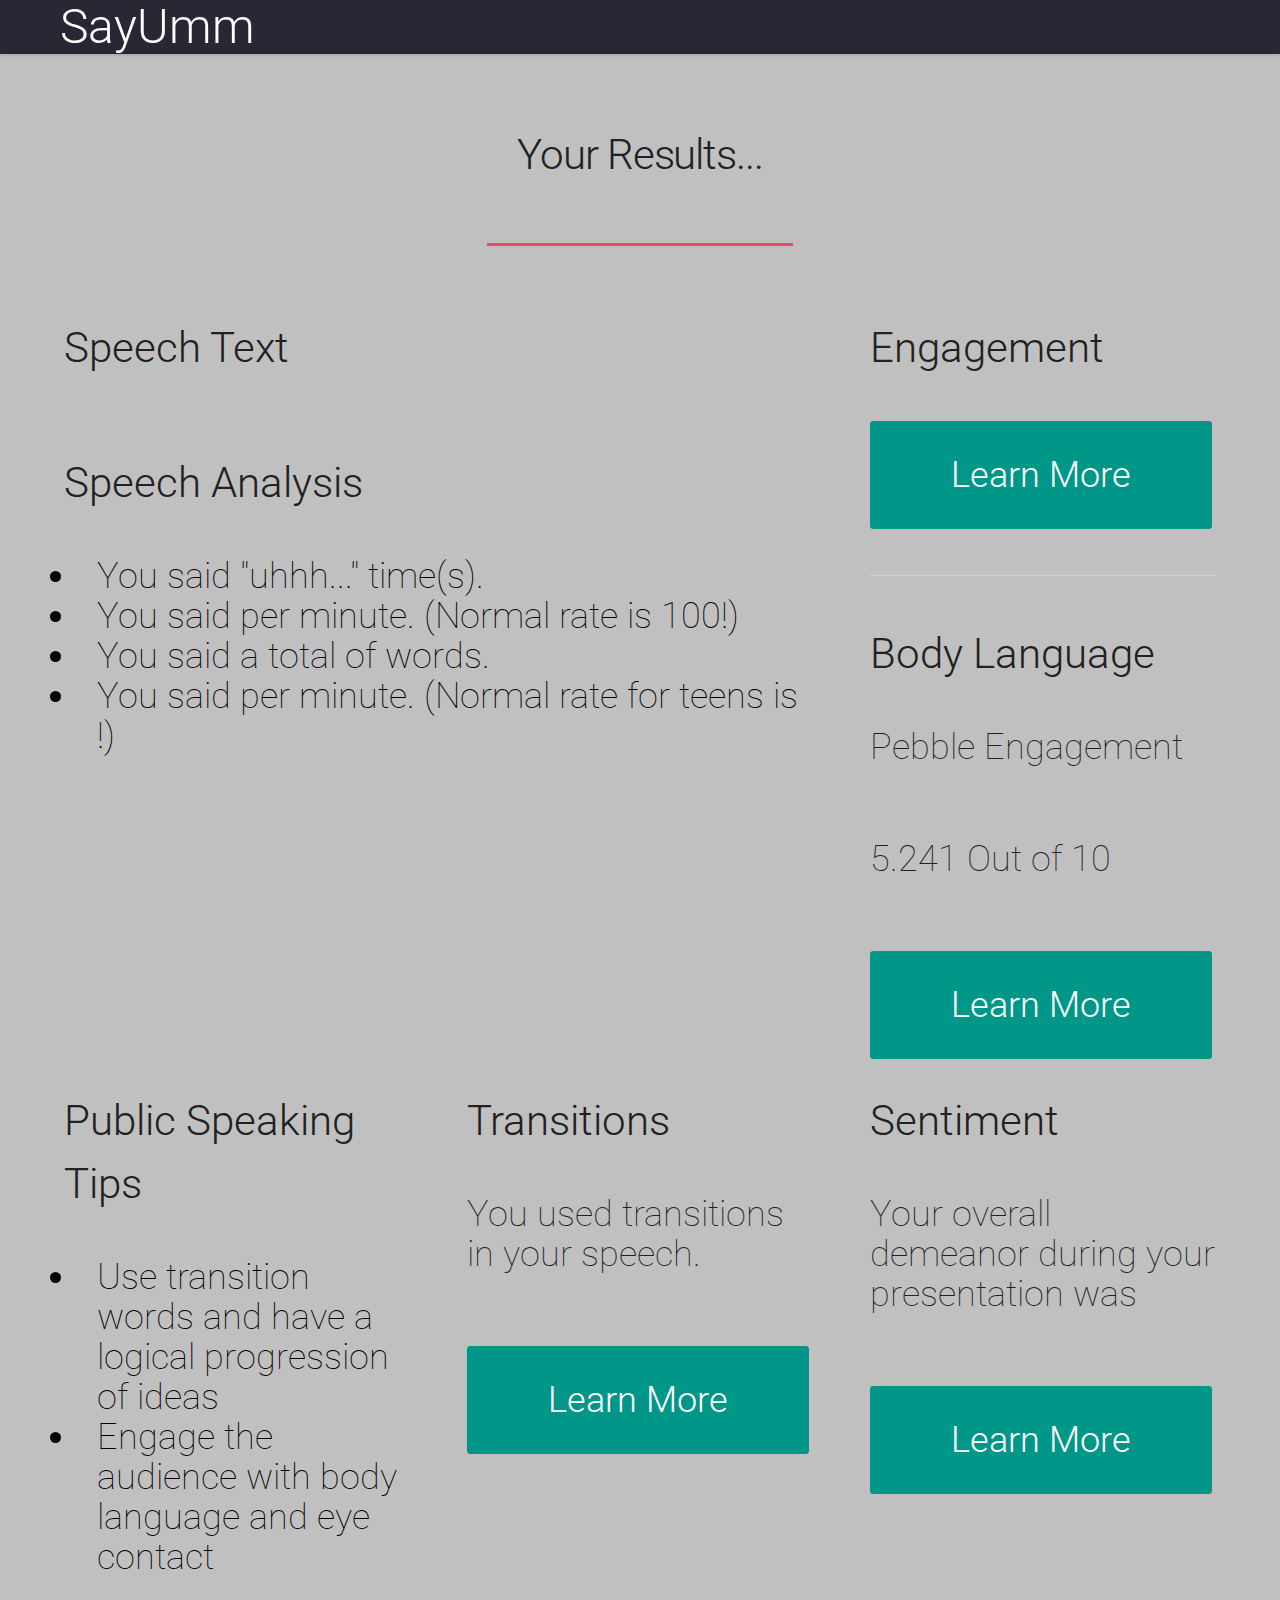
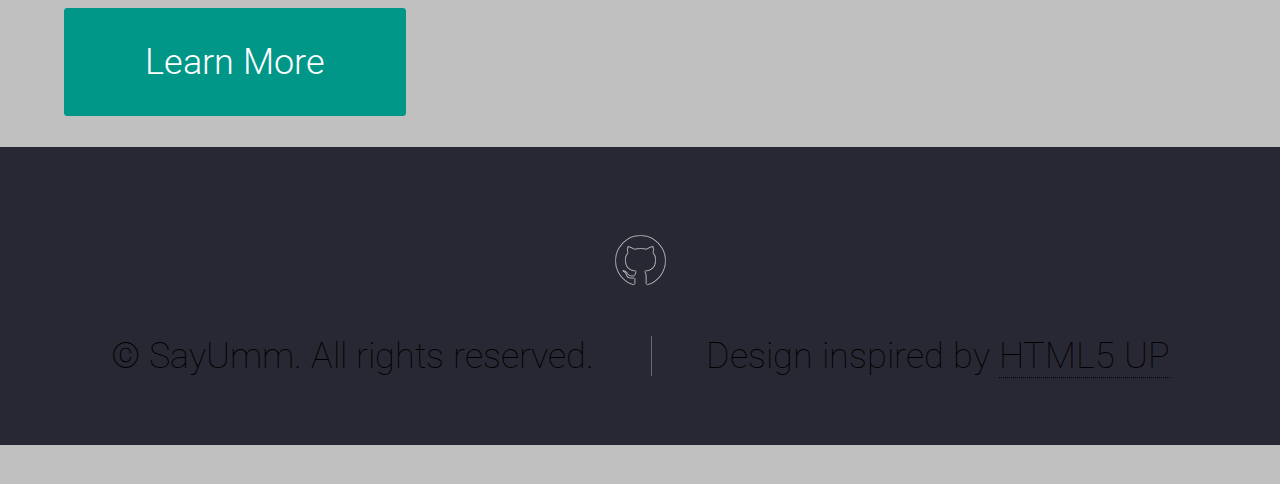
<file: index.html>
<!DOCTYPE HTML>
<!--
	Landed by HTML5 UP
	html5up.net | @n33co
	Free for personal and commercial use under the CCA 3.0 license (html5up.net/license)
-->
<html>

<head>
    <title>SayUmm</title>
    <meta charset="utf-8" />
    <meta name="viewport" content="width=device-width, initial-scale=1" />

    <!--[if lte IE 8]><script src="assets/js/ie/html5shiv.js"></script><![endif]-->
    <link rel="stylesheet" href="assets/css/main.css" />
    <link rel="stylesheet" href="assets/css/custom.css" />

    <link rel="icon" type="image/png" href="SayUmm.png" sizes="300x300">
 

    <!--[if lte IE 9]><link rel="stylesheet" href="assets/css/ie9.css" /><![endif]-->
    <!--[if lte IE 8]><link rel="stylesheet" href="assets/css/ie8.css" /><![endif]-->
</head>

<body>
    <div id="page-wrapper">

        <!-- Header -->
        <header id="header">
            <h1 id="logo"><a href="index.html">SayUmm</a></h1>
            <!--<nav id="nav">
						<!--<ul>
							<li><a href="index.html">Home</a></li>
							
							<li><a href="elements.html">Elements</a></li>
							
						</ul>
					</nav> -->
        </header>

        <!-- Main -->
        <div id="main" class="wrapper style1">
            <div class="container">
                <header class="major">
                    <h2>Your Results...</h2>

                </header>
                <div class="row 150%">
                    <div class="8u 12u$(medium)">

                        <!-- Content -->
                        <section id="speech">

                            <h3>Speech Text</h3>
                            <p><span id="speechtext"></span>
                            </p>

                        </section>
                        <section id="analysis">
                            <h3>Speech Analysis</h3>

                            <ul>
                                <li>You said "uhhh..." <span id="ums_total"></span> time(s).</li>
                                <li>You said <span id="wpm"></span> per minute. (Normal rate is 100!)</li>

                                <li>You said a total of <span id="words_total"></span> words.</li>
                                <li>You said <span id="upm"></span> per minute. (Normal rate for teens is !)</li>

                            </ul>
                        </section>

                    </div>
                    <div class="4u$ 12u$(medium)">

                        <!-- Sidebar -->
                        <section id="sidebar">
                            <section>

                                <h3>Engagement</h3>
                                <div id="heatmap">
                               
                                </div>


                                <footer>
                                    <ul class="actions">
                                        <li><a href="#" class="button">Learn More</a>
                                        </li>
                                    </ul>
                                </footer>
                            </section>
                            <hr />
                            <section>

                                <h3>Body Language</h3>
                                <p>Pebble Engagement</p>

                               <p><span id="random"></span> Out of 10</p>
                                <footer>
                                    <ul class="actions">
                                        <li><a href="#" class="button">Learn More</a>
                                        </li>
                                    </ul>
                                </footer>
                            </section>
                        </section>

                    </div>
                </div>
                <div class="row 150%">
                    <div class="4u 12u(mobile)">
                        <section class="pitch">

                            <h3><a href="#">Public Speaking Tips</a></h3>
                            <ul>
                            <li>Use transition words and have a logical progression of ideas</li>
                            <li>Engage the audience with body language and eye contact</li> </ul>
                            <ul class="actions">
                                <li><a href="#" class="button style1">Learn More</a>
                                </li>
                            </ul>
                        </section>
                    </div>
                    <div class="4u 12u(mobile)">
                        <section class="tendencies">

                            <h3><a href="#">Transitions</a></h3>
                            <p>You used <span id="trans_total"></span> transitions in your speech.</p>
                            <ul class="actions">
                                <li><a href="#" class="button style1">Learn More</a>
                                </li>
                            </ul>
                        </section>
                    </div>
                    <div class="4u 12u(mobile)">
                        <section class="sentiment">

                            <h3><a href="#">Sentiment</a></h3>
                            <p>Your overall demeanor during your presentation was <span id="sentiment"></span>
                            </p>
                            <ul class="actions">
                                <li><a href="#" class="button style1">Learn More</a>
                                </li>
                            </ul>
                        </section>
                    </div>
                </div>
            </div>


            <!-- Footer -->
            <footer id="footer">
                <ul class="icons">

                    <li><a href="#" class="icon alt fa-github"><span class="label">GitHub</span></a>
                    </li>

                </ul>
                <ul class="copyright">
                    <li>&copy; SayUmm. All rights reserved.</li>
                    <li>Design inspired by <a href="http://html5up.net">HTML5 UP</a>
                    </li>
                </ul>
            </footer>

        </div>

        <!-- Scripts -->
        <script src="assets/js/jquery.min.js"></script>

        <script src="assets/js/main.js"></script>


</body>

</html>
</file>
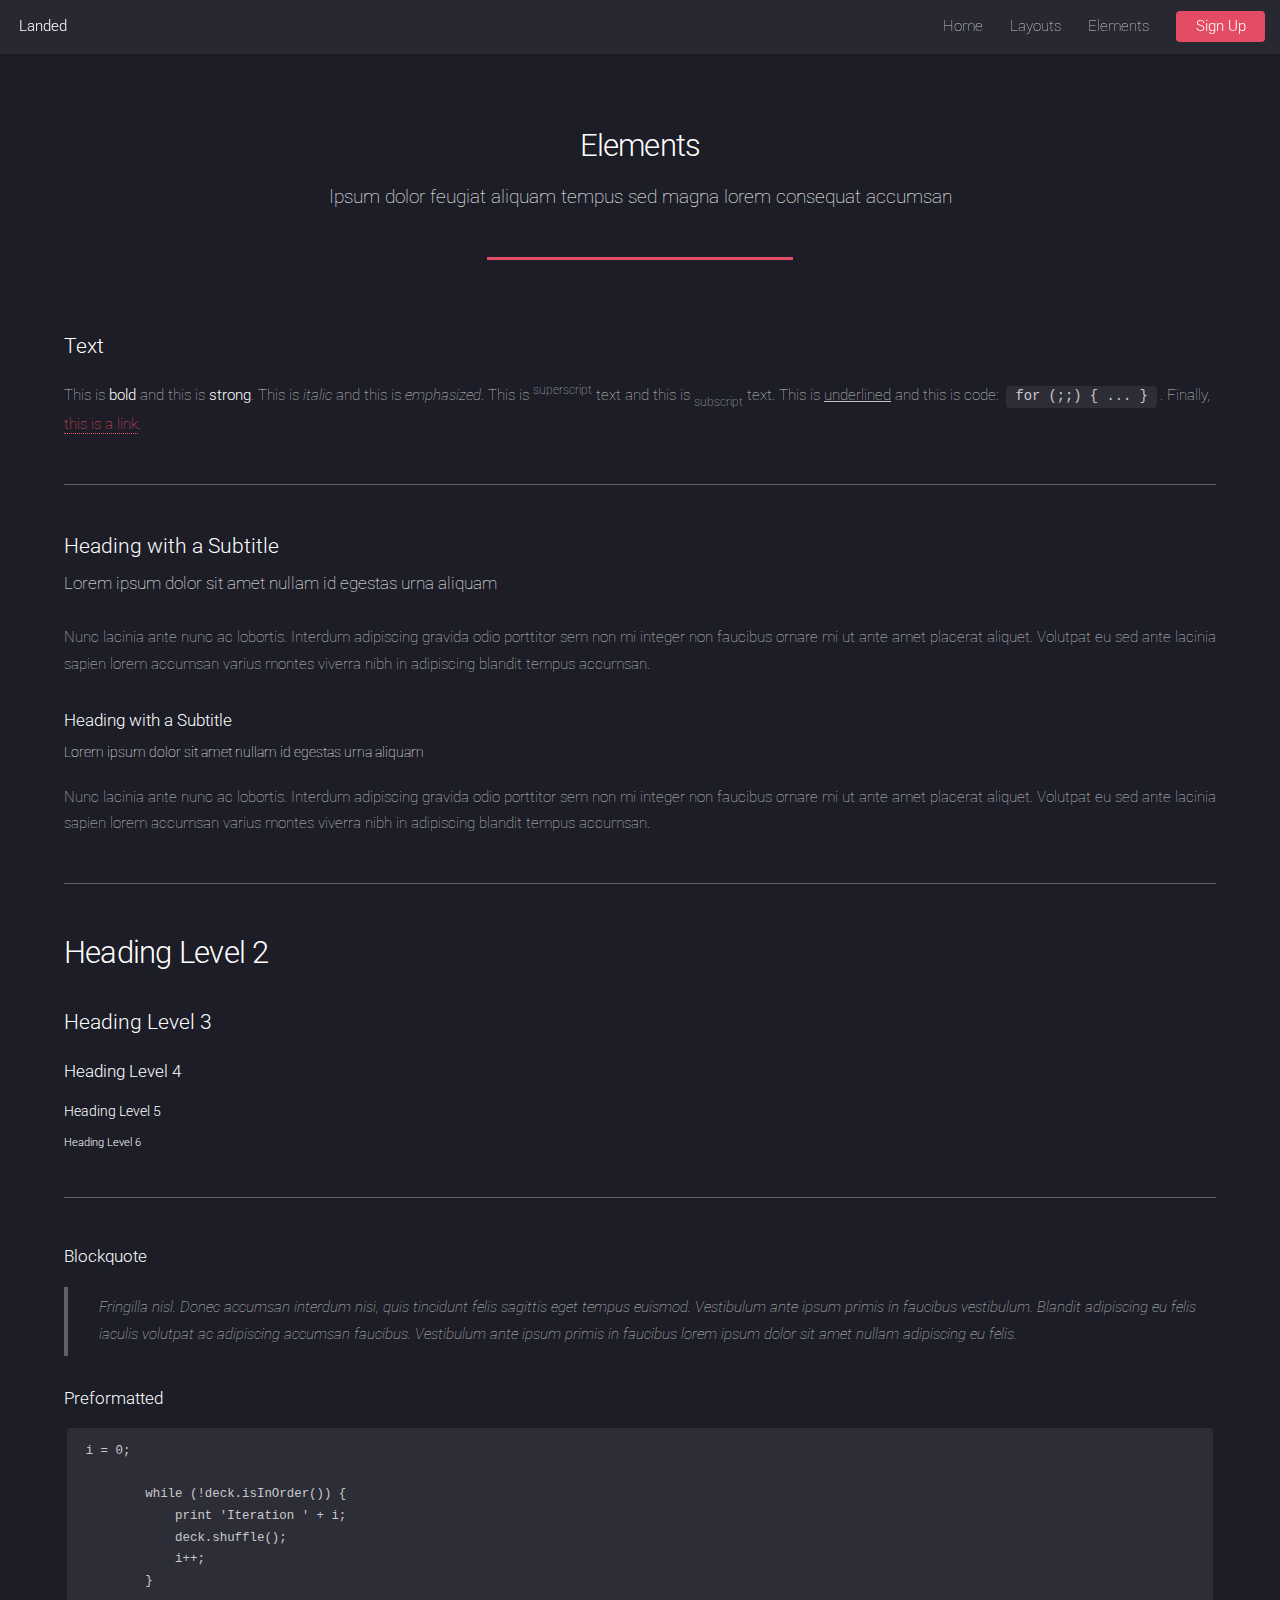
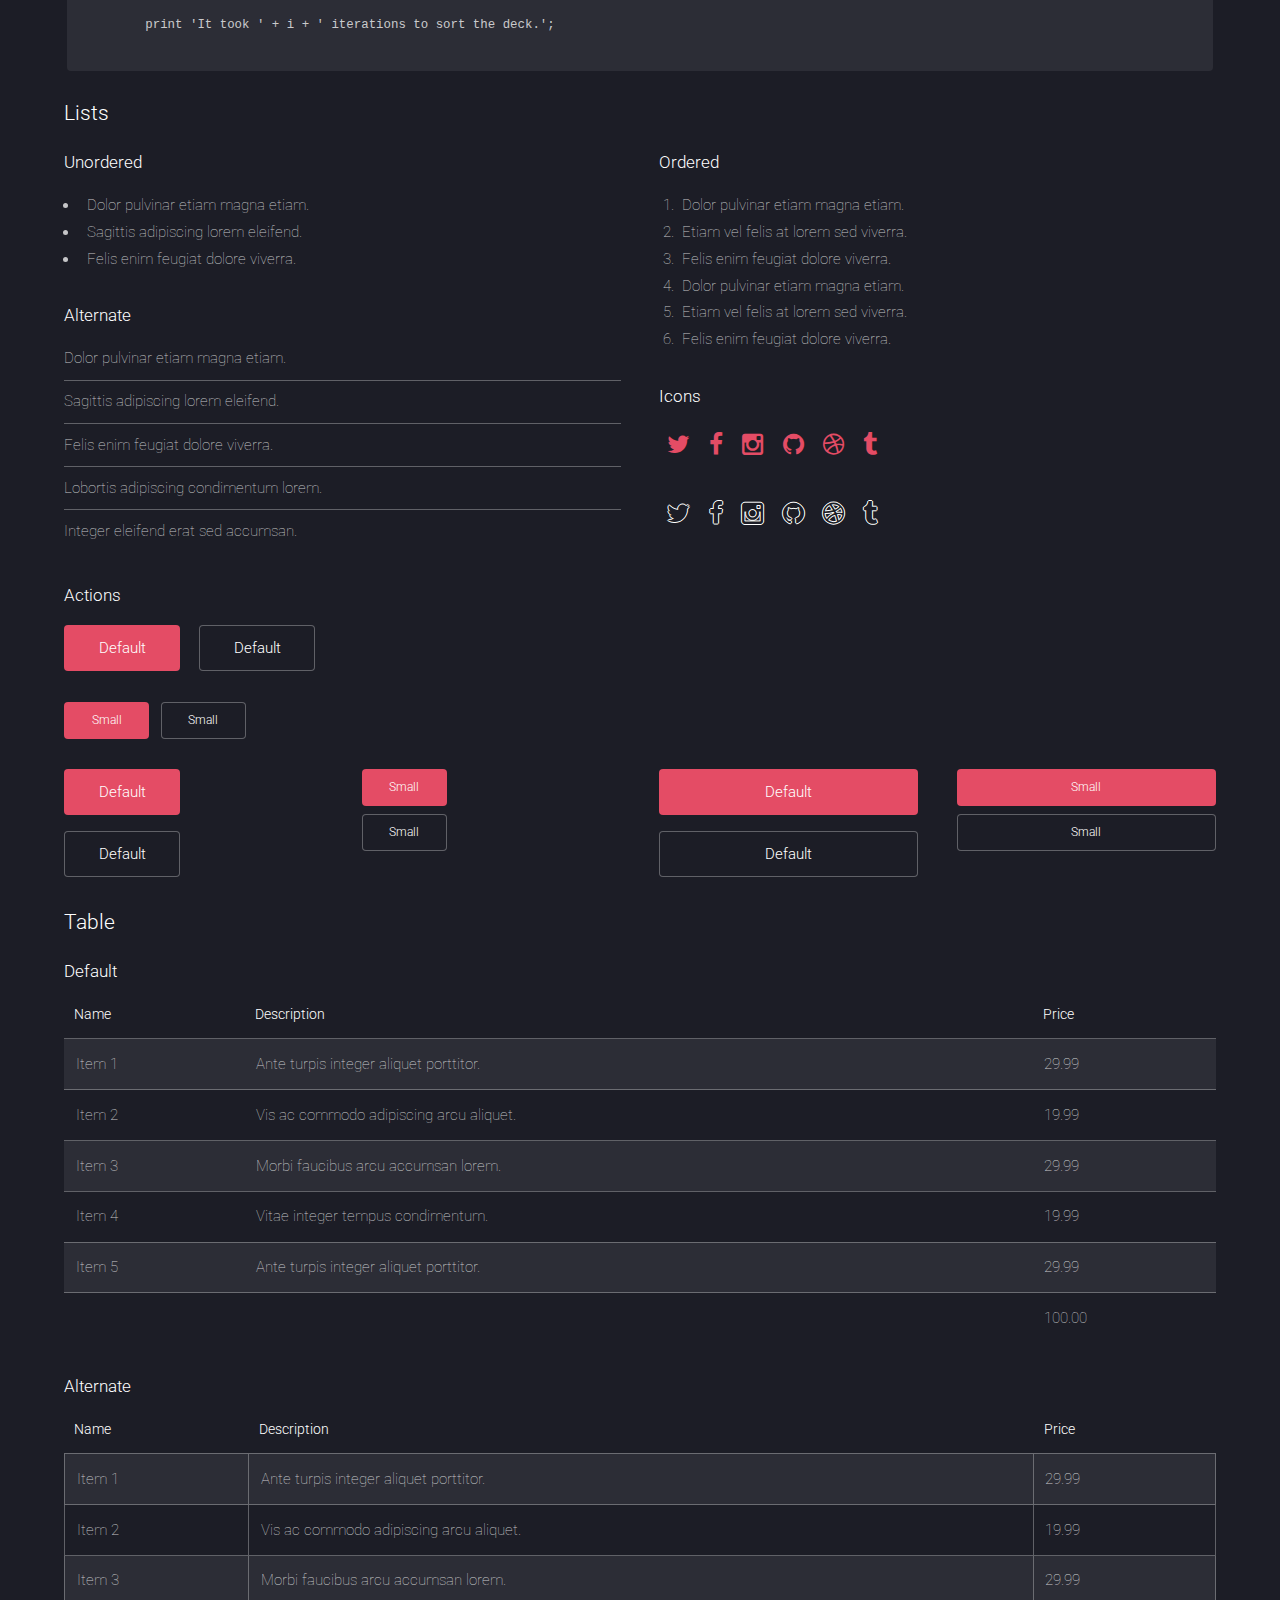
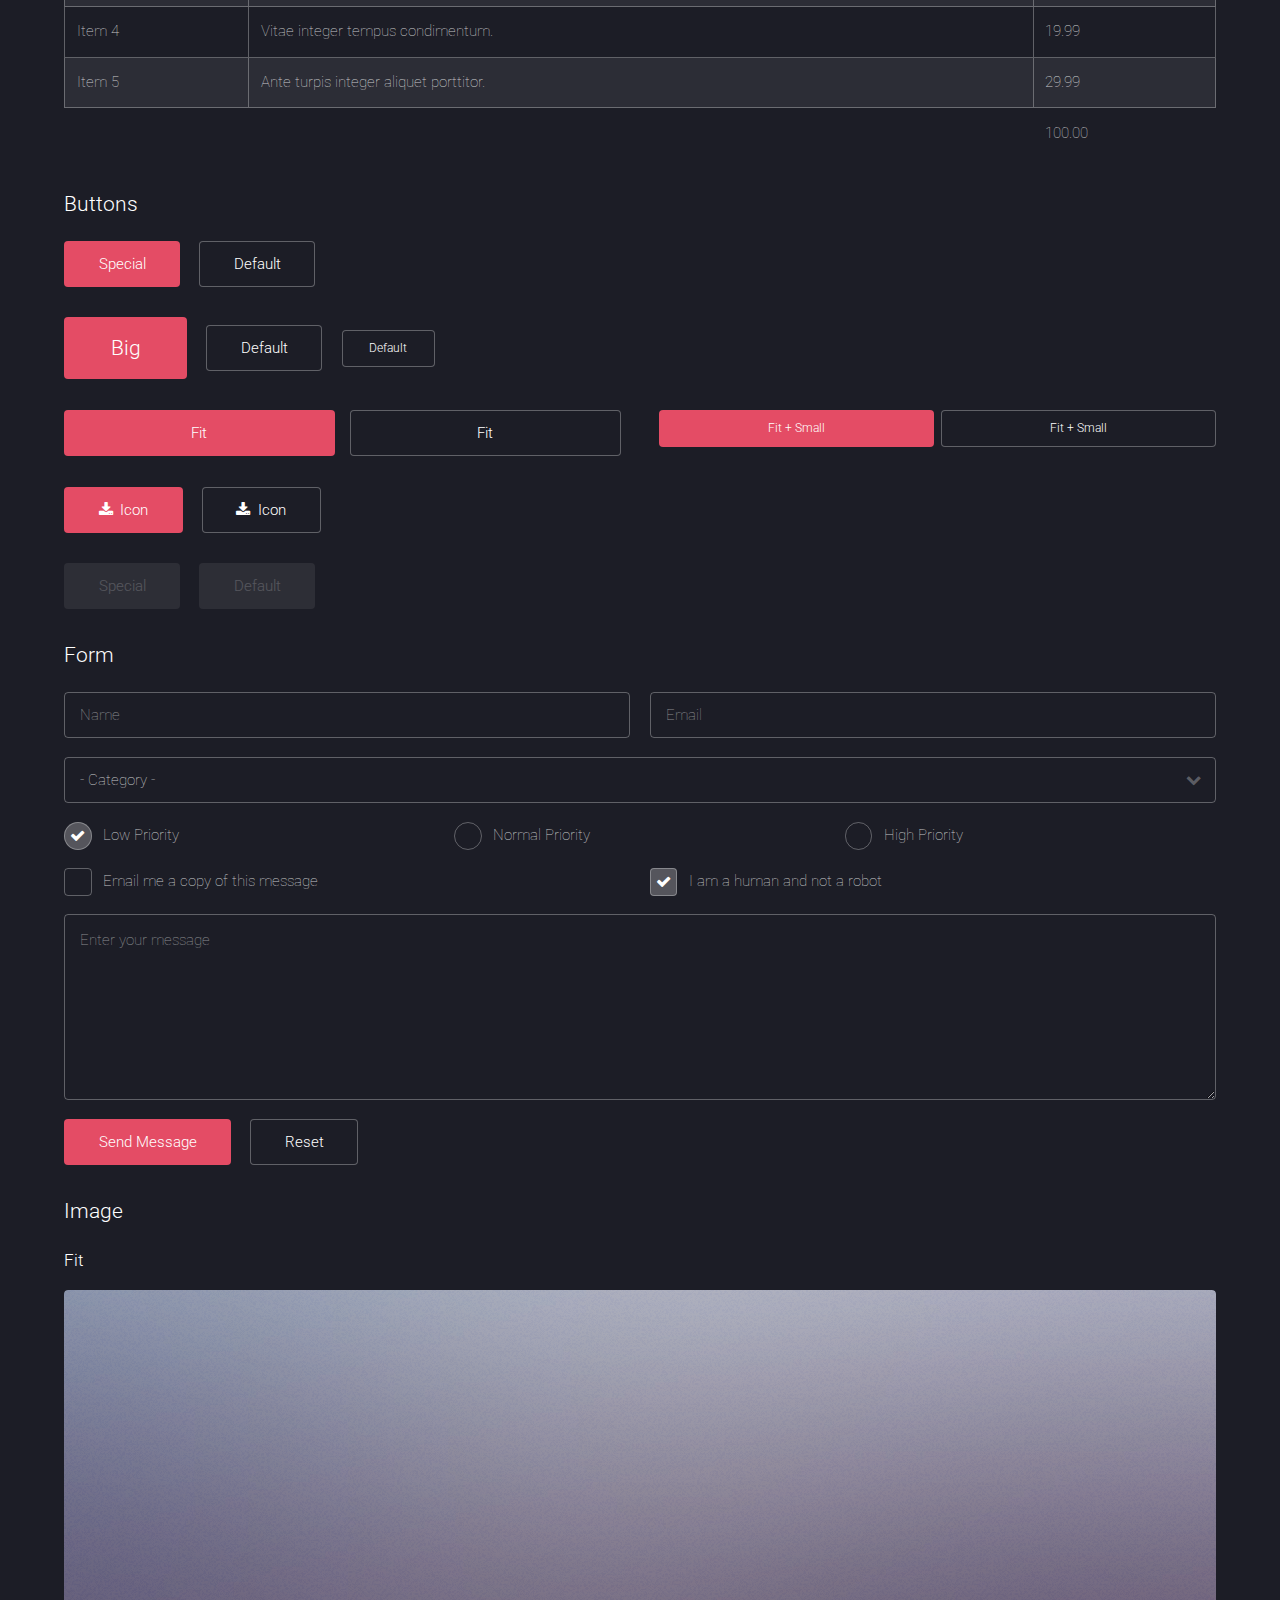
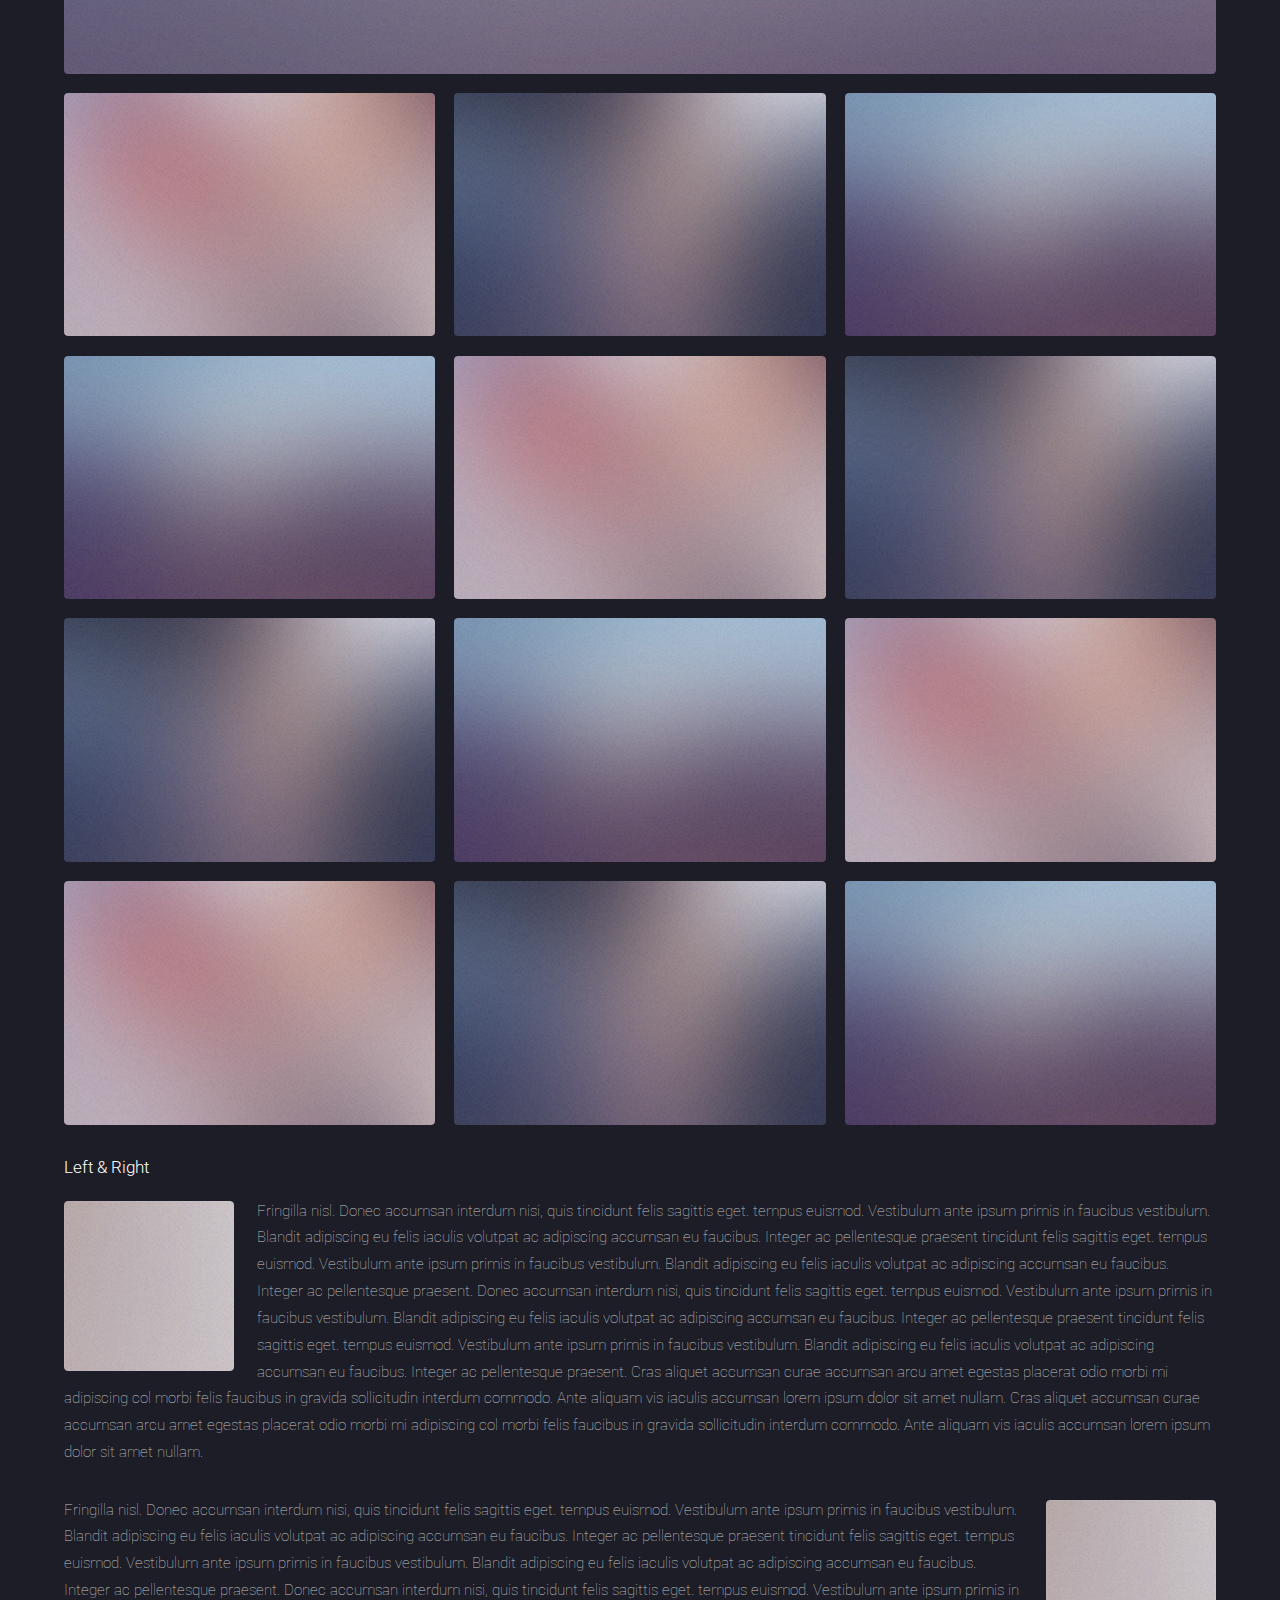
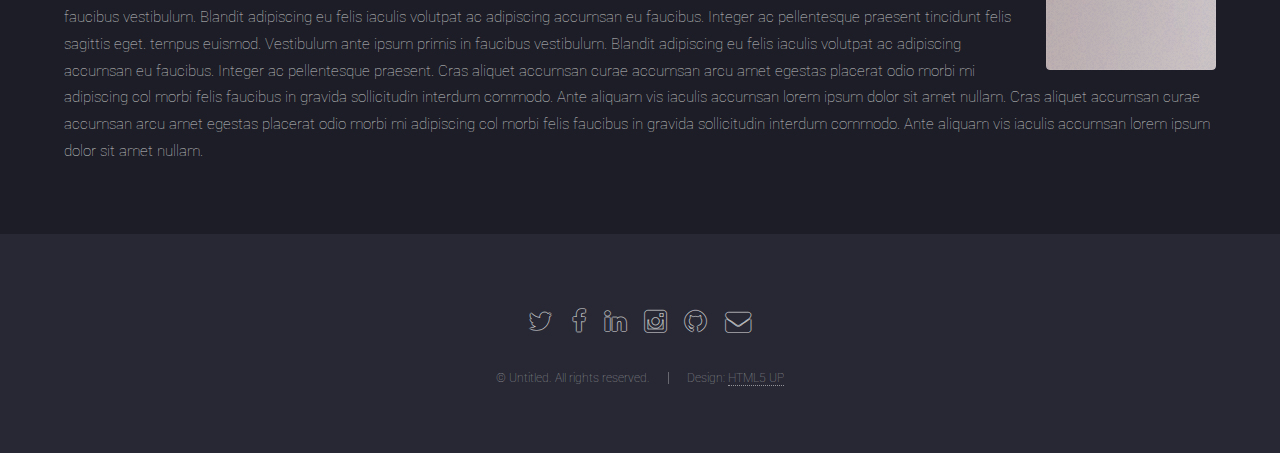
<file: elements.html>
<!DOCTYPE HTML>
<!--
	Landed by HTML5 UP
	html5up.net | @n33co
	Free for personal and commercial use under the CCA 3.0 license (html5up.net/license)
-->
<html>
	<head>
		<title>Elements - Landed by HTML5 UP</title>
		<meta charset="utf-8" />
		<meta name="viewport" content="width=device-width, initial-scale=1" />
		<!--[if lte IE 8]><script src="assets/js/ie/html5shiv.js"></script><![endif]-->
		<link rel="stylesheet" href="assets/css/main.css" />
		<!--[if lte IE 9]><link rel="stylesheet" href="assets/css/ie9.css" /><![endif]-->
		<!--[if lte IE 8]><link rel="stylesheet" href="assets/css/ie8.css" /><![endif]-->
	</head>
	<body>
		<div id="page-wrapper">

			<!-- Header -->
				<header id="header">
					<h1 id="logo"><a href="index.html">Landed</a></h1>
					<nav id="nav">
						<ul>
							<li><a href="index.html">Home</a></li>
							<li>
								<a href="#">Layouts</a>
								<ul>
									<li><a href="left-sidebar.html">Left Sidebar</a></li>
									<li><a href="right-sidebar.html">Right Sidebar</a></li>
									<li><a href="no-sidebar.html">No Sidebar</a></li>
									<li>
										<a href="#">Submenu</a>
										<ul>
											<li><a href="#">Option 1</a></li>
											<li><a href="#">Option 2</a></li>
											<li><a href="#">Option 3</a></li>
											<li><a href="#">Option 4</a></li>
										</ul>
									</li>
								</ul>
							</li>
							<li><a href="elements.html">Elements</a></li>
							<li><a href="#" class="button special">Sign Up</a></li>
						</ul>
					</nav>
				</header>

			<!-- Main -->
				<div id="main" class="wrapper style1">
					<div class="container">
						<header class="major">
							<h2>Elements</h2>
							<p>Ipsum dolor feugiat aliquam tempus sed magna lorem consequat accumsan</p>
						</header>

						<!-- Text -->
							<section>
								<h3>Text</h3>
								<p>This is <b>bold</b> and this is <strong>strong</strong>. This is <i>italic</i> and this is <em>emphasized</em>.
								This is <sup>superscript</sup> text and this is <sub>subscript</sub> text.
								This is <u>underlined</u> and this is code: <code>for (;;) { ... }</code>. Finally, <a href="#">this is a link</a>.</p>

								<hr />

								<header>
									<h3>Heading with a Subtitle</h3>
									<p>Lorem ipsum dolor sit amet nullam id egestas urna aliquam</p>
								</header>
								<p>Nunc lacinia ante nunc ac lobortis. Interdum adipiscing gravida odio porttitor sem non mi integer non faucibus ornare mi ut ante amet placerat aliquet. Volutpat eu sed ante lacinia sapien lorem accumsan varius montes viverra nibh in adipiscing blandit tempus accumsan.</p>
								<header>
									<h4>Heading with a Subtitle</h4>
									<p>Lorem ipsum dolor sit amet nullam id egestas urna aliquam</p>
								</header>
								<p>Nunc lacinia ante nunc ac lobortis. Interdum adipiscing gravida odio porttitor sem non mi integer non faucibus ornare mi ut ante amet placerat aliquet. Volutpat eu sed ante lacinia sapien lorem accumsan varius montes viverra nibh in adipiscing blandit tempus accumsan.</p>

								<hr />

								<h2>Heading Level 2</h2>
								<h3>Heading Level 3</h3>
								<h4>Heading Level 4</h4>
								<h5>Heading Level 5</h5>
								<h6>Heading Level 6</h6>

								<hr />

								<h4>Blockquote</h4>
								<blockquote>Fringilla nisl. Donec accumsan interdum nisi, quis tincidunt felis sagittis eget tempus euismod. Vestibulum ante ipsum primis in faucibus vestibulum. Blandit adipiscing eu felis iaculis volutpat ac adipiscing accumsan faucibus. Vestibulum ante ipsum primis in faucibus lorem ipsum dolor sit amet nullam adipiscing eu felis.</blockquote>

								<h4>Preformatted</h4>
								<pre><code>i = 0;

	while (!deck.isInOrder()) {
	    print 'Iteration ' + i;
	    deck.shuffle();
	    i++;
	}

	print 'It took ' + i + ' iterations to sort the deck.';
	</code></pre>
							</section>

						<!-- Lists -->
							<section>
								<h3>Lists</h3>
								<div class="row">
									<div class="6u 12u(xsmall)">

										<h4>Unordered</h4>
										<ul>
											<li>Dolor pulvinar etiam magna etiam.</li>
											<li>Sagittis adipiscing lorem eleifend.</li>
											<li>Felis enim feugiat dolore viverra.</li>
										</ul>

										<h4>Alternate</h4>
										<ul class="alt">
											<li>Dolor pulvinar etiam magna etiam.</li>
											<li>Sagittis adipiscing lorem eleifend.</li>
											<li>Felis enim feugiat dolore viverra.</li>
											<li>Lobortis adipiscing condimentum lorem.</li>
											<li>Integer eleifend erat sed accumsan.</li>
										</ul>

									</div>
									<div class="6u 12u(xsmall)">

										<h4>Ordered</h4>
										<ol>
											<li>Dolor pulvinar etiam magna etiam.</li>
											<li>Etiam vel felis at lorem sed viverra.</li>
											<li>Felis enim feugiat dolore viverra.</li>
											<li>Dolor pulvinar etiam magna etiam.</li>
											<li>Etiam vel felis at lorem sed viverra.</li>
											<li>Felis enim feugiat dolore viverra.</li>
										</ol>

										<h4>Icons</h4>
										<ul class="icons">
											<li><a href="#" class="icon fa-twitter"><span class="label">Twitter</span></a></li>
											<li><a href="#" class="icon fa-facebook"><span class="label">Facebook</span></a></li>
											<li><a href="#" class="icon fa-instagram"><span class="label">Instagram</span></a></li>
											<li><a href="#" class="icon fa-github"><span class="label">Github</span></a></li>
											<li><a href="#" class="icon fa-dribbble"><span class="label">Dribbble</span></a></li>
											<li><a href="#" class="icon fa-tumblr"><span class="label">Tumblr</span></a></li>
										</ul>
										<ul class="icons">
											<li><a href="#" class="icon alt fa-twitter"><span class="label">Twitter</span></a></li>
											<li><a href="#" class="icon alt fa-facebook"><span class="label">Facebook</span></a></li>
											<li><a href="#" class="icon alt fa-instagram"><span class="label">Instagram</span></a></li>
											<li><a href="#" class="icon alt fa-github"><span class="label">Github</span></a></li>
											<li><a href="#" class="icon alt fa-dribbble"><span class="label">Dribbble</span></a></li>
											<li><a href="#" class="icon alt fa-tumblr"><span class="label">Tumblr</span></a></li>
										</ul>

									</div>
								</div>

								<h4>Actions</h4>
								<ul class="actions">
									<li><a href="#" class="button special">Default</a></li>
									<li><a href="#" class="button">Default</a></li>
								</ul>
								<ul class="actions small">
									<li><a href="#" class="button special small">Small</a></li>
									<li><a href="#" class="button small">Small</a></li>
								</ul>
								<div class="row">
									<div class="3u 6u(medium) 12u$(xsmall)">
										<ul class="actions vertical">
											<li><a href="#" class="button special">Default</a></li>
											<li><a href="#" class="button">Default</a></li>
										</ul>
									</div>
									<div class="3u 6u$(medium) 12u$(xsmall)">
										<ul class="actions vertical small">
											<li><a href="#" class="button special small">Small</a></li>
											<li><a href="#" class="button small">Small</a></li>
										</ul>
									</div>
									<div class="3u 6u(medium) 12u$(xsmall)">
										<ul class="actions vertical">
											<li><a href="#" class="button special fit">Default</a></li>
											<li><a href="#" class="button fit">Default</a></li>
										</ul>
									</div>
									<div class="3u$ 6u$(medium) 12u$(xsmall)">
										<ul class="actions vertical small">
											<li><a href="#" class="button special small fit">Small</a></li>
											<li><a href="#" class="button small fit">Small</a></li>
										</ul>
									</div>
								</div>
							</section>

						<!-- Table -->
							<section>
								<h3>Table</h3>
								<h4>Default</h4>
								<div class="table-wrapper">
									<table>
										<thead>
											<tr>
												<th>Name</th>
												<th>Description</th>
												<th>Price</th>
											</tr>
										</thead>
										<tbody>
											<tr>
												<td>Item 1</td>
												<td>Ante turpis integer aliquet porttitor.</td>
												<td>29.99</td>
											</tr>
											<tr>
												<td>Item 2</td>
												<td>Vis ac commodo adipiscing arcu aliquet.</td>
												<td>19.99</td>
											</tr>
											<tr>
												<td>Item 3</td>
												<td> Morbi faucibus arcu accumsan lorem.</td>
												<td>29.99</td>
											</tr>
											<tr>
												<td>Item 4</td>
												<td>Vitae integer tempus condimentum.</td>
												<td>19.99</td>
											</tr>
											<tr>
												<td>Item 5</td>
												<td>Ante turpis integer aliquet porttitor.</td>
												<td>29.99</td>
											</tr>
										</tbody>
										<tfoot>
											<tr>
												<td colspan="2"></td>
												<td>100.00</td>
											</tr>
										</tfoot>
									</table>
								</div>
								<h4>Alternate</h4>
								<div class="table-wrapper">
									<table class="alt">
										<thead>
											<tr>
												<th>Name</th>
												<th>Description</th>
												<th>Price</th>
											</tr>
										</thead>
										<tbody>
											<tr>
												<td>Item 1</td>
												<td>Ante turpis integer aliquet porttitor.</td>
												<td>29.99</td>
											</tr>
											<tr>
												<td>Item 2</td>
												<td>Vis ac commodo adipiscing arcu aliquet.</td>
												<td>19.99</td>
											</tr>
											<tr>
												<td>Item 3</td>
												<td> Morbi faucibus arcu accumsan lorem.</td>
												<td>29.99</td>
											</tr>
											<tr>
												<td>Item 4</td>
												<td>Vitae integer tempus condimentum.</td>
												<td>19.99</td>
											</tr>
											<tr>
												<td>Item 5</td>
												<td>Ante turpis integer aliquet porttitor.</td>
												<td>29.99</td>
											</tr>
										</tbody>
										<tfoot>
											<tr>
												<td colspan="2"></td>
												<td>100.00</td>
											</tr>
										</tfoot>
									</table>
								</div>
							</section>

						<!-- Buttons -->
							<section>
								<h3>Buttons</h3>
								<ul class="actions">
									<li><a href="#" class="button special">Special</a></li>
									<li><a href="#" class="button">Default</a></li>
								</ul>
								<ul class="actions">
									<li><a href="#" class="button special big">Big</a></li>
									<li><a href="#" class="button">Default</a></li>
									<li><a href="#" class="button small">Default</a></li>
								</ul>
								<div class="row">
									<div class="6u 12u$(xsmall)">
										<ul class="actions fit">
											<li><a href="#" class="button special fit">Fit</a></li>
											<li><a href="#" class="button fit">Fit</a></li>
										</ul>
									</div>
									<div class="6u$ 12u$(xsmall)">
										<ul class="actions fit small">
											<li><a href="#" class="button special fit small">Fit + Small</a></li>
											<li><a href="#" class="button fit small">Fit + Small</a></li>
										</ul>
									</div>
								</div>
								<ul class="actions">
									<li><a href="#" class="button special icon fa-download">Icon</a></li>
									<li><a href="#" class="button icon fa-download">Icon</a></li>
								</ul>
								<ul class="actions">
									<li><span class="button special disabled">Special</span></li>
									<li><span class="button disabled">Default</span></li>
								</ul>
							</section>

						<!-- Form -->
							<section>
								<h3>Form</h3>
								<form method="post" action="#">
									<div class="row uniform 50%">
										<div class="6u 12u$(xsmall)">
											<input type="text" name="name" id="name" value="" placeholder="Name" />
										</div>
										<div class="6u$ 12u$(xsmall)">
											<input type="email" name="email" id="email" value="" placeholder="Email" />
										</div>
										<div class="12u$">
											<div class="select-wrapper">
												<select name="category" id="category">
													<option value="">- Category -</option>
													<option value="1">Manufacturing</option>
													<option value="1">Shipping</option>
													<option value="1">Administration</option>
													<option value="1">Human Resources</option>
												</select>
											</div>
										</div>
										<div class="4u 12u$(medium)">
											<input type="radio" id="priority-low" name="priority" checked>
											<label for="priority-low">Low Priority</label>
										</div>
										<div class="4u 12u$(medium)">
											<input type="radio" id="priority-normal" name="priority">
											<label for="priority-normal">Normal Priority</label>
										</div>
										<div class="4u$ 12u$(medium)">
											<input type="radio" id="priority-high" name="priority">
											<label for="priority-high">High Priority</label>
										</div>
										<div class="6u 12u$(medium)">
											<input type="checkbox" id="copy" name="copy">
											<label for="copy">Email me a copy of this message</label>
										</div>
										<div class="6u$ 12u$(medium)">
											<input type="checkbox" id="human" name="human" checked>
											<label for="human">I am a human and not a robot</label>
										</div>
										<div class="12u$">
											<textarea name="message" id="message" placeholder="Enter your message" rows="6"></textarea>
										</div>
										<div class="12u$">
											<ul class="actions">
												<li><input type="submit" value="Send Message" class="special" /></li>
												<li><input type="reset" value="Reset" /></li>
											</ul>
										</div>
									</div>
								</form>
							</section>

						<!-- Image -->
							<section>
								<h3>Image</h3>
								<h4>Fit</h4>
								<div class="box alt">
									<div class="row 50% uniform">
										<div class="12u$"><span class="image fit"><img src="images/pic07.jpg" alt="" /></span></div>
										<div class="4u  6u(xsmall)"><span class="image fit"><img src="images/pic02.jpg" alt="" /></span></div>
										<div class="4u  6u$(xsmall)"><span class="image fit"><img src="images/pic03.jpg" alt="" /></span></div>
										<div class="4u$ 6u(xsmall)"><span class="image fit"><img src="images/pic04.jpg" alt="" /></span></div>
										<div class="4u  6u$(xsmall)"><span class="image fit"><img src="images/pic04.jpg" alt="" /></span></div>
										<div class="4u  6u(xsmall)"><span class="image fit"><img src="images/pic02.jpg" alt="" /></span></div>
										<div class="4u$ 6u$(xsmall)"><span class="image fit"><img src="images/pic03.jpg" alt="" /></span></div>
										<div class="4u  6u(xsmall)"><span class="image fit"><img src="images/pic03.jpg" alt="" /></span></div>
										<div class="4u  6u$(xsmall)"><span class="image fit"><img src="images/pic04.jpg" alt="" /></span></div>
										<div class="4u$ 6u(xsmall)"><span class="image fit"><img src="images/pic02.jpg" alt="" /></span></div>
										<div class="4u  6u$(xsmall)"><span class="image fit"><img src="images/pic02.jpg" alt="" /></span></div>
										<div class="4u  6u(xsmall)"><span class="image fit"><img src="images/pic03.jpg" alt="" /></span></div>
										<div class="4u$ 6u$(xsmall)"><span class="image fit"><img src="images/pic04.jpg" alt="" /></span></div>
									</div>
								</div>

								<h4>Left &amp; Right</h4>
								<p><span class="image left"><img src="images/pic08.jpg" alt="" /></span>Fringilla nisl. Donec accumsan interdum nisi, quis tincidunt felis sagittis eget. tempus euismod. Vestibulum ante ipsum primis in faucibus vestibulum. Blandit adipiscing eu felis iaculis volutpat ac adipiscing accumsan eu faucibus. Integer ac pellentesque praesent tincidunt felis sagittis eget. tempus euismod. Vestibulum ante ipsum primis in faucibus vestibulum. Blandit adipiscing eu felis iaculis volutpat ac adipiscing accumsan eu faucibus. Integer ac pellentesque praesent. Donec accumsan interdum nisi, quis tincidunt felis sagittis eget. tempus euismod. Vestibulum ante ipsum primis in faucibus vestibulum. Blandit adipiscing eu felis iaculis volutpat ac adipiscing accumsan eu faucibus. Integer ac pellentesque praesent tincidunt felis sagittis eget. tempus euismod. Vestibulum ante ipsum primis in faucibus vestibulum. Blandit adipiscing eu felis iaculis volutpat ac adipiscing accumsan eu faucibus. Integer ac pellentesque praesent. Cras aliquet accumsan curae accumsan arcu amet egestas placerat odio morbi mi adipiscing col morbi felis faucibus in gravida sollicitudin interdum commodo. Ante aliquam vis iaculis accumsan lorem ipsum dolor sit amet nullam. Cras aliquet accumsan curae accumsan arcu amet egestas placerat odio morbi mi adipiscing col morbi felis faucibus in gravida sollicitudin interdum commodo. Ante aliquam vis iaculis accumsan lorem ipsum dolor sit amet nullam.</p>
								<p><span class="image right"><img src="images/pic08.jpg" alt="" /></span>Fringilla nisl. Donec accumsan interdum nisi, quis tincidunt felis sagittis eget. tempus euismod. Vestibulum ante ipsum primis in faucibus vestibulum. Blandit adipiscing eu felis iaculis volutpat ac adipiscing accumsan eu faucibus. Integer ac pellentesque praesent tincidunt felis sagittis eget. tempus euismod. Vestibulum ante ipsum primis in faucibus vestibulum. Blandit adipiscing eu felis iaculis volutpat ac adipiscing accumsan eu faucibus. Integer ac pellentesque praesent. Donec accumsan interdum nisi, quis tincidunt felis sagittis eget. tempus euismod. Vestibulum ante ipsum primis in faucibus vestibulum. Blandit adipiscing eu felis iaculis volutpat ac adipiscing accumsan eu faucibus. Integer ac pellentesque praesent tincidunt felis sagittis eget. tempus euismod. Vestibulum ante ipsum primis in faucibus vestibulum. Blandit adipiscing eu felis iaculis volutpat ac adipiscing accumsan eu faucibus. Integer ac pellentesque praesent. Cras aliquet accumsan curae accumsan arcu amet egestas placerat odio morbi mi adipiscing col morbi felis faucibus in gravida sollicitudin interdum commodo. Ante aliquam vis iaculis accumsan lorem ipsum dolor sit amet nullam. Cras aliquet accumsan curae accumsan arcu amet egestas placerat odio morbi mi adipiscing col morbi felis faucibus in gravida sollicitudin interdum commodo. Ante aliquam vis iaculis accumsan lorem ipsum dolor sit amet nullam.</p>
							</section>

					</div>
				</div>

			<!-- Footer -->
				<footer id="footer">
					<ul class="icons">
						<li><a href="#" class="icon alt fa-twitter"><span class="label">Twitter</span></a></li>
						<li><a href="#" class="icon alt fa-facebook"><span class="label">Facebook</span></a></li>
						<li><a href="#" class="icon alt fa-linkedin"><span class="label">LinkedIn</span></a></li>
						<li><a href="#" class="icon alt fa-instagram"><span class="label">Instagram</span></a></li>
						<li><a href="#" class="icon alt fa-github"><span class="label">GitHub</span></a></li>
						<li><a href="#" class="icon alt fa-envelope"><span class="label">Email</span></a></li>
					</ul>
					<ul class="copyright">
						<li>&copy; Untitled. All rights reserved.</li><li>Design: <a href="http://html5up.net">HTML5 UP</a></li>
					</ul>
				</footer>

		</div>

		<!-- Scripts -->
			<script src="assets/js/jquery.min.js"></script>
			<script src="assets/js/jquery.scrolly.min.js"></script>
			<script src="assets/js/jquery.dropotron.min.js"></script>
			<script src="assets/js/jquery.scrollex.min.js"></script>
			<script src="assets/js/skel.min.js"></script>
			<script src="assets/js/util.js"></script>
			<!--[if lte IE 8]><script src="assets/js/ie/respond.min.js"></script><![endif]-->
			<script src="assets/js/main.js"></script>

	</body>
</html>
</file>
<file: assets/css/custom.css>
h1#logo {
    color: #FFFFFF;
    font-size: 48px;
}
h2,
h3 {
    font-size: 42px;
    color: #212121;
}
p,
li {
    color: #212121;
    font-size: 36px;
    line-height: 40px;
}
#header {
    background: #272833;
    border-bottom: 10px;
    border-top: 10px;
}

#heat{
	background-repeat:no-repeat;
	background-size: 100%; 
	border-width: 0px;
}
html,
body {
    background: #c0c0c0;
}
input[type="submit"],
input[type="reset"],
input[type="button"],
.button {
    color: #FFFFFF !important;
    text-color: #FFFFFF;
    box-shadow: inset 0 0 0 1px #009688;
    background: #009688
}
ul li {
    color: #000000;
}
div.row.150% {
    border-top-color: #FFFFFF;
}
rect.bordered {
    stroke: #bbb;
    stroke-width: 3px;
}
text.mono {
    font-size: 9pt;
    font-family: verdana;
    fill: #aaa;
}
text.mono:hover {
    font-size: 12pt;
    font-family: verdana;
    fill: #aaa;
    font-weight: bold;
}
.square {
    opacity: 0.5;
}
.square:hover {
    opacity: 1.0;
}
.d3-tip {
    font-family: Verdana;
    background: rgba(0, 0, 0, 0.8);
    padding: 8px;
    color: #fff;
    z-index: 5070;
}
</file>
<file: assets/css/ie9.css>
/*
	Landed by HTML5 UP
	html5up.net | @n33co
	Free for personal and commercial use under the CCA 3.0 license (html5up.net/license)
*/

/* Loader */

	body.landing:before, body.landing:after {
		display: none !important;
	}

/* Icon */

	.icon.alt {
		color: inherit !important;
	}

	.icon.major.alt:before {
		color: #ffffff !important;
	}

/* Banner */

	#banner:after {
		background-color: rgba(23, 24, 32, 0.95);
	}

/* Footer */

	#footer .icons .icon.alt:before {
		color: #ffffff !important;
	}
</file>
<file: assets/css/ie8.css>
/*
	Landed by HTML5 UP
	html5up.net | @n33co
	Free for personal and commercial use under the CCA 3.0 license (html5up.net/license)
*/

/* Basic */

	body {
		color: #ffffff;
	}

	body, html, #page-wrapper {
		height: 100%;
	}

	blockquote {
		border-left: solid 4px #606067;
	}

	code {
		background: #32333b;
	}

	hr {
		border-bottom: solid 1px #606067;
	}

/* Icon */

	.icon.major {
		-ms-behavior: url("assets/js/ie/PIE.htc");
	}

/* Image */

	.image {
		position: relative;
		-ms-behavior: url("assets/js/ie/PIE.htc");
	}

		.image:before {
			display: none;
		}

		.image img {
			position: relative;
			-ms-behavior: url("assets/js/ie/PIE.htc");
		}

/* Form */

	input[type="text"],
	input[type="password"],
	input[type="email"],
	select,
	textarea {
		position: relative;
		-ms-behavior: url("assets/js/ie/PIE.htc");
	}

		input[type="text"]:focus,
		input[type="password"]:focus,
		input[type="email"]:focus,
		select:focus,
		textarea:focus {
			-ms-behavior: url("assets/js/ie/PIE.htc");
		}

	input[type="text"],
	input[type="password"],
	input[type="email"] {
		line-height: 3em;
	}

	input[type="checkbox"],
	input[type="radio"] {
		font-size: 3em;
	}

		input[type="checkbox"] + label:before,
		input[type="radio"] + label:before {
			display: none;
		}

/* Table */

	table tbody tr {
		border: solid 1px #606067;
	}

	table thead {
		border-bottom: solid 1px #606067;
	}

	table tfoot {
		border-top: solid 1px #606067;
	}

	table.alt tbody tr td {
		border: solid 1px #606067;
	}

/* Button */

	input[type="submit"],
	input[type="reset"],
	input[type="button"],
	.button {
		border: solid 1px #ffffff !important;
	}

		input[type="submit"].special,
		input[type="reset"].special,
		input[type="button"].special,
		.button.special {
			border: 0 !important;
		}

/* Goto Next */

	.goto-next {
		display: none;
	}

/* Spotlight */

	.spotlight {
		height: 100%;
	}

		.spotlight .content {
			background: #272833;
		}

/* Wrapper */

	.wrapper.style2 input[type="text"]:focus,
	.wrapper.style2 input[type="password"]:focus,
	.wrapper.style2 input[type="email"]:focus,
	.wrapper.style2 select:focus,
	.wrapper.style2 textarea:focus {
		border-color: #ffffff;
	}

	.wrapper.style2 input[type="submit"].special:hover, .wrapper.style2 input[type="submit"].special:active,
	.wrapper.style2 input[type="reset"].special:hover,
	.wrapper.style2 input[type="reset"].special:active,
	.wrapper.style2 input[type="button"].special:hover,
	.wrapper.style2 input[type="button"].special:active,
	.wrapper.style2 .button.special:hover,
	.wrapper.style2 .button.special:active {
		color: #e44c65 !important;
	}

/* Dropotron */

	.dropotron {
		background: #272833;
		box-shadow: none !important;
		-ms-behavior: url("assets/js/ie/PIE.htc");
	}

		.dropotron > li a, .dropotron > li span {
			color: #ffffff !important;
		}

		.dropotron.level-0 {
			margin-top: 0;
		}

			.dropotron.level-0:before {
				display: none;
			}

/* Header */

	#header {
		background: #272833;
	}

/* Banner */

	#banner {
		height: 100%;
	}

		#banner:before {
			height: 100%;
		}

		#banner:after {
			background-image: url("images/ie/banner-overlay.png");
		}
</file>
<file: assets/css/main.css>
@import url("font-awesome.min.css");
@import url("http://fonts.googleapis.com/css?family=Roboto:100,300,100italic,300italic");

/*
	Landed by HTML5 UP
	html5up.net | @n33co
	Free for personal and commercial use under the CCA 3.0 license (html5up.net/license)
*/

/* Reset */

	html, body, div, span, applet, object, iframe, h1, h2, h3, h4, h5, h6, p, blockquote, pre, a, abbr, acronym, address, big, cite, code, del, dfn, em, img, ins, kbd, q, s, samp, small, strike, strong, sub, sup, tt, var, b, u, i, center, dl, dt, dd, ol, ul, li, fieldset, form, label, legend, table, caption, tbody, tfoot, thead, tr, th, td, article, aside, canvas, details, embed, figure, figcaption, footer, header, hgroup, menu, nav, output, ruby, section, summary, time, mark, audio, video {
		margin: 0;
		padding: 0;
		border: 0;
		font-size: 100%;
		font: inherit;
		vertical-align: baseline;
	}

	article, aside, details, figcaption, figure, footer, header, hgroup, menu, nav, section {
		display: block;
	}

	body {
		line-height: 1;
	}

	ol, ul {
		list-style: none;
	}

	blockquote, q {
		quotes: none;
	}

	blockquote:before, blockquote:after, q:before, q:after {
		content: '';
		content: none;
	}

	table {
		border-collapse: collapse;
		border-spacing: 0;
	}

	body {
		-webkit-text-size-adjust: none;
	}

/* Box Model */

	*, *:before, *:after {
		-moz-box-sizing: border-box;
		-webkit-box-sizing: border-box;
		box-sizing: border-box;
	}

/* Containers */

	.container {
		margin-left: auto;
		margin-right: auto;
	}

	.container.\31 25\25 {
		width: 100%;
		max-width: 87.5em;
		min-width: 70em;
	}

	.container.\37 5\25 {
		width: 52.5em;
	}

	.container.\35 0\25 {
		width: 35em;
	}

	.container.\32 5\25 {
		width: 17.5em;
	}

	.container {
		width: 70em;
	}

	@media screen and (max-width: 1680px) {

		.container.\31 25\25 {
			width: 100%;
			max-width: 87.5em;
			min-width: 70em;
		}

		.container.\37 5\25 {
			width: 52.5em;
		}

		.container.\35 0\25 {
			width: 35em;
		}

		.container.\32 5\25 {
			width: 17.5em;
		}

		.container {
			width: 70em;
		}

	}

	@media screen and (max-width: 1280px) {

		.container.\31 25\25 {
			width: 100%;
			max-width: 112.5%;
			min-width: 90%;
		}

		.container.\37 5\25 {
			width: 67.5%;
		}

		.container.\35 0\25 {
			width: 45%;
		}

		.container.\32 5\25 {
			width: 22.5%;
		}

		.container {
			width: 90%;
		}

	}

	@media screen and (max-width: 980px) {

		.container.\31 25\25 {
			width: 100%;
			max-width: 125%;
			min-width: 100%;
		}

		.container.\37 5\25 {
			width: 75%;
		}

		.container.\35 0\25 {
			width: 50%;
		}

		.container.\32 5\25 {
			width: 25%;
		}

		.container {
			width: 100% !important;
		}

	}

	@media screen and (max-width: 736px) {

		.container.\31 25\25 {
			width: 100%;
			max-width: 125%;
			min-width: 100%;
		}

		.container.\37 5\25 {
			width: 75%;
		}

		.container.\35 0\25 {
			width: 50%;
		}

		.container.\32 5\25 {
			width: 25%;
		}

		.container {
			width: 100% !important;
		}

	}

	@media screen and (max-width: 480px) {

		.container.\31 25\25 {
			width: 100%;
			max-width: 125%;
			min-width: 100%;
		}

		.container.\37 5\25 {
			width: 75%;
		}

		.container.\35 0\25 {
			width: 50%;
		}

		.container.\32 5\25 {
			width: 25%;
		}

		.container {
			width: 100% !important;
		}

	}

/* Grid */

	.row {
		border-bottom: solid 1px transparent;
		-moz-box-sizing: border-box;
		-webkit-box-sizing: border-box;
		box-sizing: border-box;
	}

	.row > * {
		float: left;
		-moz-box-sizing: border-box;
		-webkit-box-sizing: border-box;
		box-sizing: border-box;
	}

	.row:after, .row:before {
		content: '';
		display: block;
		clear: both;
		height: 0;
	}

	.row.uniform > * > :first-child {
		margin-top: 0;
	}

	.row.uniform > * > :last-child {
		margin-bottom: 0;
	}

	.row.\30 \25 > * {
		padding: 0 0 0 0em;
	}

	.row.\30 \25 {
		margin: 0 0 -1px 0em;
	}

	.row.uniform.\30 \25 > * {
		padding: 0em 0 0 0em;
	}

	.row.uniform.\30 \25 {
		margin: 0em 0 -1px 0em;
	}

	.row > * {
		padding: 0 0 0 2.5em;
	}

	.row {
		margin: 0 0 -1px -2.5em;
	}

	.row.uniform > * {
		padding: 2.5em 0 0 2.5em;
	}

	.row.uniform {
		margin: -2.5em 0 -1px -2.5em;
	}

	.row.\32 00\25 > * {
		padding: 0 0 0 5em;
	}

	.row.\32 00\25 {
		margin: 0 0 -1px -5em;
	}

	.row.uniform.\32 00\25 > * {
		padding: 5em 0 0 5em;
	}

	.row.uniform.\32 00\25 {
		margin: -5em 0 -1px -5em;
	}

	.row.\31 50\25 > * {
		padding: 0 0 0 3.75em;
	}

	.row.\31 50\25 {
		margin: 0 0 -1px -3.75em;
	}

	.row.uniform.\31 50\25 > * {
		padding: 3.75em 0 0 3.75em;
	}

	.row.uniform.\31 50\25 {
		margin: -3.75em 0 -1px -3.75em;
	}

	.row.\35 0\25 > * {
		padding: 0 0 0 1.25em;
	}

	.row.\35 0\25 {
		margin: 0 0 -1px -1.25em;
	}

	.row.uniform.\35 0\25 > * {
		padding: 1.25em 0 0 1.25em;
	}

	.row.uniform.\35 0\25 {
		margin: -1.25em 0 -1px -1.25em;
	}

	.row.\32 5\25 > * {
		padding: 0 0 0 0.625em;
	}

	.row.\32 5\25 {
		margin: 0 0 -1px -0.625em;
	}

	.row.uniform.\32 5\25 > * {
		padding: 0.625em 0 0 0.625em;
	}

	.row.uniform.\32 5\25 {
		margin: -0.625em 0 -1px -0.625em;
	}

	.\31 2u, .\31 2u\24 {
		width: 100%;
		clear: none;
		margin-left: 0;
	}

	.\31 1u, .\31 1u\24 {
		width: 91.6666666667%;
		clear: none;
		margin-left: 0;
	}

	.\31 0u, .\31 0u\24 {
		width: 83.3333333333%;
		clear: none;
		margin-left: 0;
	}

	.\39 u, .\39 u\24 {
		width: 75%;
		clear: none;
		margin-left: 0;
	}

	.\38 u, .\38 u\24 {
		width: 66.6666666667%;
		clear: none;
		margin-left: 0;
	}

	.\37 u, .\37 u\24 {
		width: 58.3333333333%;
		clear: none;
		margin-left: 0;
	}

	.\36 u, .\36 u\24 {
		width: 50%;
		clear: none;
		margin-left: 0;
	}

	.\35 u, .\35 u\24 {
		width: 41.6666666667%;
		clear: none;
		margin-left: 0;
	}

	.\34 u, .\34 u\24 {
		width: 33.3333333333%;
		clear: none;
		margin-left: 0;
	}

	.\33 u, .\33 u\24 {
		width: 25%;
		clear: none;
		margin-left: 0;
	}

	.\32 u, .\32 u\24 {
		width: 16.6666666667%;
		clear: none;
		margin-left: 0;
	}

	.\31 u, .\31 u\24 {
		width: 8.3333333333%;
		clear: none;
		margin-left: 0;
	}

	.\31 2u\24 + *,
	.\31 1u\24 + *,
	.\31 0u\24 + *,
	.\39 u\24 + *,
	.\38 u\24 + *,
	.\37 u\24 + *,
	.\36 u\24 + *,
	.\35 u\24 + *,
	.\34 u\24 + *,
	.\33 u\24 + *,
	.\32 u\24 + *,
	.\31 u\24 + * {
		clear: left;
	}

	.\-11u {
		margin-left: 91.66667%;
	}

	.\-10u {
		margin-left: 83.33333%;
	}

	.\-9u {
		margin-left: 75%;
	}

	.\-8u {
		margin-left: 66.66667%;
	}

	.\-7u {
		margin-left: 58.33333%;
	}

	.\-6u {
		margin-left: 50%;
	}

	.\-5u {
		margin-left: 41.66667%;
	}

	.\-4u {
		margin-left: 33.33333%;
	}

	.\-3u {
		margin-left: 25%;
	}

	.\-2u {
		margin-left: 16.66667%;
	}

	.\-1u {
		margin-left: 8.33333%;
	}

	@media screen and (max-width: 1680px) {

		.row > * {
			padding: 0 0 0 2.5em;
		}

		.row {
			margin: 0 0 -1px -2.5em;
		}

		.row.uniform > * {
			padding: 2.5em 0 0 2.5em;
		}

		.row.uniform {
			margin: -2.5em 0 -1px -2.5em;
		}

		.row.\32 00\25 > * {
			padding: 0 0 0 5em;
		}

		.row.\32 00\25 {
			margin: 0 0 -1px -5em;
		}

		.row.uniform.\32 00\25 > * {
			padding: 5em 0 0 5em;
		}

		.row.uniform.\32 00\25 {
			margin: -5em 0 -1px -5em;
		}

		.row.\31 50\25 > * {
			padding: 0 0 0 3.75em;
		}

		.row.\31 50\25 {
			margin: 0 0 -1px -3.75em;
		}

		.row.uniform.\31 50\25 > * {
			padding: 3.75em 0 0 3.75em;
		}

		.row.uniform.\31 50\25 {
			margin: -3.75em 0 -1px -3.75em;
		}

		.row.\35 0\25 > * {
			padding: 0 0 0 1.25em;
		}

		.row.\35 0\25 {
			margin: 0 0 -1px -1.25em;
		}

		.row.uniform.\35 0\25 > * {
			padding: 1.25em 0 0 1.25em;
		}

		.row.uniform.\35 0\25 {
			margin: -1.25em 0 -1px -1.25em;
		}

		.row.\32 5\25 > * {
			padding: 0 0 0 0.625em;
		}

		.row.\32 5\25 {
			margin: 0 0 -1px -0.625em;
		}

		.row.uniform.\32 5\25 > * {
			padding: 0.625em 0 0 0.625em;
		}

		.row.uniform.\32 5\25 {
			margin: -0.625em 0 -1px -0.625em;
		}

		.\31 2u\28xlarge\29, .\31 2u\24\28xlarge\29 {
			width: 100%;
			clear: none;
			margin-left: 0;
		}

		.\31 1u\28xlarge\29, .\31 1u\24\28xlarge\29 {
			width: 91.6666666667%;
			clear: none;
			margin-left: 0;
		}

		.\31 0u\28xlarge\29, .\31 0u\24\28xlarge\29 {
			width: 83.3333333333%;
			clear: none;
			margin-left: 0;
		}

		.\39 u\28xlarge\29, .\39 u\24\28xlarge\29 {
			width: 75%;
			clear: none;
			margin-left: 0;
		}

		.\38 u\28xlarge\29, .\38 u\24\28xlarge\29 {
			width: 66.6666666667%;
			clear: none;
			margin-left: 0;
		}

		.\37 u\28xlarge\29, .\37 u\24\28xlarge\29 {
			width: 58.3333333333%;
			clear: none;
			margin-left: 0;
		}

		.\36 u\28xlarge\29, .\36 u\24\28xlarge\29 {
			width: 50%;
			clear: none;
			margin-left: 0;
		}

		.\35 u\28xlarge\29, .\35 u\24\28xlarge\29 {
			width: 41.6666666667%;
			clear: none;
			margin-left: 0;
		}

		.\34 u\28xlarge\29, .\34 u\24\28xlarge\29 {
			width: 33.3333333333%;
			clear: none;
			margin-left: 0;
		}

		.\33 u\28xlarge\29, .\33 u\24\28xlarge\29 {
			width: 25%;
			clear: none;
			margin-left: 0;
		}

		.\32 u\28xlarge\29, .\32 u\24\28xlarge\29 {
			width: 16.6666666667%;
			clear: none;
			margin-left: 0;
		}

		.\31 u\28xlarge\29, .\31 u\24\28xlarge\29 {
			width: 8.3333333333%;
			clear: none;
			margin-left: 0;
		}

		.\31 2u\24\28xlarge\29 + *,
		.\31 1u\24\28xlarge\29 + *,
		.\31 0u\24\28xlarge\29 + *,
		.\39 u\24\28xlarge\29 + *,
		.\38 u\24\28xlarge\29 + *,
		.\37 u\24\28xlarge\29 + *,
		.\36 u\24\28xlarge\29 + *,
		.\35 u\24\28xlarge\29 + *,
		.\34 u\24\28xlarge\29 + *,
		.\33 u\24\28xlarge\29 + *,
		.\32 u\24\28xlarge\29 + *,
		.\31 u\24\28xlarge\29 + * {
			clear: left;
		}

		.\-11u\28xlarge\29 {
			margin-left: 91.66667%;
		}

		.\-10u\28xlarge\29 {
			margin-left: 83.33333%;
		}

		.\-9u\28xlarge\29 {
			margin-left: 75%;
		}

		.\-8u\28xlarge\29 {
			margin-left: 66.66667%;
		}

		.\-7u\28xlarge\29 {
			margin-left: 58.33333%;
		}

		.\-6u\28xlarge\29 {
			margin-left: 50%;
		}

		.\-5u\28xlarge\29 {
			margin-left: 41.66667%;
		}

		.\-4u\28xlarge\29 {
			margin-left: 33.33333%;
		}

		.\-3u\28xlarge\29 {
			margin-left: 25%;
		}

		.\-2u\28xlarge\29 {
			margin-left: 16.66667%;
		}

		.\-1u\28xlarge\29 {
			margin-left: 8.33333%;
		}

	}

	@media screen and (max-width: 1280px) {

		.row > * {
			padding: 0 0 0 2.5em;
		}

		.row {
			margin: 0 0 -1px -2.5em;
		}

		.row.uniform > * {
			padding: 2.5em 0 0 2.5em;
		}

		.row.uniform {
			margin: -2.5em 0 -1px -2.5em;
		}

		.row.\32 00\25 > * {
			padding: 0 0 0 5em;
		}

		.row.\32 00\25 {
			margin: 0 0 -1px -5em;
		}

		.row.uniform.\32 00\25 > * {
			padding: 5em 0 0 5em;
		}

		.row.uniform.\32 00\25 {
			margin: -5em 0 -1px -5em;
		}

		.row.\31 50\25 > * {
			padding: 0 0 0 3.75em;
		}

		.row.\31 50\25 {
			margin: 0 0 -1px -3.75em;
		}

		.row.uniform.\31 50\25 > * {
			padding: 3.75em 0 0 3.75em;
		}

		.row.uniform.\31 50\25 {
			margin: -3.75em 0 -1px -3.75em;
		}

		.row.\35 0\25 > * {
			padding: 0 0 0 1.25em;
		}

		.row.\35 0\25 {
			margin: 0 0 -1px -1.25em;
		}

		.row.uniform.\35 0\25 > * {
			padding: 1.25em 0 0 1.25em;
		}

		.row.uniform.\35 0\25 {
			margin: -1.25em 0 -1px -1.25em;
		}

		.row.\32 5\25 > * {
			padding: 0 0 0 0.625em;
		}

		.row.\32 5\25 {
			margin: 0 0 -1px -0.625em;
		}

		.row.uniform.\32 5\25 > * {
			padding: 0.625em 0 0 0.625em;
		}

		.row.uniform.\32 5\25 {
			margin: -0.625em 0 -1px -0.625em;
		}

		.\31 2u\28large\29, .\31 2u\24\28large\29 {
			width: 100%;
			clear: none;
			margin-left: 0;
		}

		.\31 1u\28large\29, .\31 1u\24\28large\29 {
			width: 91.6666666667%;
			clear: none;
			margin-left: 0;
		}

		.\31 0u\28large\29, .\31 0u\24\28large\29 {
			width: 83.3333333333%;
			clear: none;
			margin-left: 0;
		}

		.\39 u\28large\29, .\39 u\24\28large\29 {
			width: 75%;
			clear: none;
			margin-left: 0;
		}

		.\38 u\28large\29, .\38 u\24\28large\29 {
			width: 66.6666666667%;
			clear: none;
			margin-left: 0;
		}

		.\37 u\28large\29, .\37 u\24\28large\29 {
			width: 58.3333333333%;
			clear: none;
			margin-left: 0;
		}

		.\36 u\28large\29, .\36 u\24\28large\29 {
			width: 50%;
			clear: none;
			margin-left: 0;
		}

		.\35 u\28large\29, .\35 u\24\28large\29 {
			width: 41.6666666667%;
			clear: none;
			margin-left: 0;
		}

		.\34 u\28large\29, .\34 u\24\28large\29 {
			width: 33.3333333333%;
			clear: none;
			margin-left: 0;
		}

		.\33 u\28large\29, .\33 u\24\28large\29 {
			width: 25%;
			clear: none;
			margin-left: 0;
		}

		.\32 u\28large\29, .\32 u\24\28large\29 {
			width: 16.6666666667%;
			clear: none;
			margin-left: 0;
		}

		.\31 u\28large\29, .\31 u\24\28large\29 {
			width: 8.3333333333%;
			clear: none;
			margin-left: 0;
		}

		.\31 2u\24\28large\29 + *,
		.\31 1u\24\28large\29 + *,
		.\31 0u\24\28large\29 + *,
		.\39 u\24\28large\29 + *,
		.\38 u\24\28large\29 + *,
		.\37 u\24\28large\29 + *,
		.\36 u\24\28large\29 + *,
		.\35 u\24\28large\29 + *,
		.\34 u\24\28large\29 + *,
		.\33 u\24\28large\29 + *,
		.\32 u\24\28large\29 + *,
		.\31 u\24\28large\29 + * {
			clear: left;
		}

		.\-11u\28large\29 {
			margin-left: 91.66667%;
		}

		.\-10u\28large\29 {
			margin-left: 83.33333%;
		}

		.\-9u\28large\29 {
			margin-left: 75%;
		}

		.\-8u\28large\29 {
			margin-left: 66.66667%;
		}

		.\-7u\28large\29 {
			margin-left: 58.33333%;
		}

		.\-6u\28large\29 {
			margin-left: 50%;
		}

		.\-5u\28large\29 {
			margin-left: 41.66667%;
		}

		.\-4u\28large\29 {
			margin-left: 33.33333%;
		}

		.\-3u\28large\29 {
			margin-left: 25%;
		}

		.\-2u\28large\29 {
			margin-left: 16.66667%;
		}

		.\-1u\28large\29 {
			margin-left: 8.33333%;
		}

	}

	@media screen and (max-width: 980px) {

		.row > * {
			padding: 0 0 0 2.5em;
		}

		.row {
			margin: 0 0 -1px -2.5em;
		}

		.row.uniform > * {
			padding: 2.5em 0 0 2.5em;
		}

		.row.uniform {
			margin: -2.5em 0 -1px -2.5em;
		}

		.row.\32 00\25 > * {
			padding: 0 0 0 5em;
		}

		.row.\32 00\25 {
			margin: 0 0 -1px -5em;
		}

		.row.uniform.\32 00\25 > * {
			padding: 5em 0 0 5em;
		}

		.row.uniform.\32 00\25 {
			margin: -5em 0 -1px -5em;
		}

		.row.\31 50\25 > * {
			padding: 0 0 0 3.75em;
		}

		.row.\31 50\25 {
			margin: 0 0 -1px -3.75em;
		}

		.row.uniform.\31 50\25 > * {
			padding: 3.75em 0 0 3.75em;
		}

		.row.uniform.\31 50\25 {
			margin: -3.75em 0 -1px -3.75em;
		}

		.row.\35 0\25 > * {
			padding: 0 0 0 1.25em;
		}

		.row.\35 0\25 {
			margin: 0 0 -1px -1.25em;
		}

		.row.uniform.\35 0\25 > * {
			padding: 1.25em 0 0 1.25em;
		}

		.row.uniform.\35 0\25 {
			margin: -1.25em 0 -1px -1.25em;
		}

		.row.\32 5\25 > * {
			padding: 0 0 0 0.625em;
		}

		.row.\32 5\25 {
			margin: 0 0 -1px -0.625em;
		}

		.row.uniform.\32 5\25 > * {
			padding: 0.625em 0 0 0.625em;
		}

		.row.uniform.\32 5\25 {
			margin: -0.625em 0 -1px -0.625em;
		}

		.\31 2u\28medium\29, .\31 2u\24\28medium\29 {
			width: 100%;
			clear: none;
			margin-left: 0;
		}

		.\31 1u\28medium\29, .\31 1u\24\28medium\29 {
			width: 91.6666666667%;
			clear: none;
			margin-left: 0;
		}

		.\31 0u\28medium\29, .\31 0u\24\28medium\29 {
			width: 83.3333333333%;
			clear: none;
			margin-left: 0;
		}

		.\39 u\28medium\29, .\39 u\24\28medium\29 {
			width: 75%;
			clear: none;
			margin-left: 0;
		}

		.\38 u\28medium\29, .\38 u\24\28medium\29 {
			width: 66.6666666667%;
			clear: none;
			margin-left: 0;
		}

		.\37 u\28medium\29, .\37 u\24\28medium\29 {
			width: 58.3333333333%;
			clear: none;
			margin-left: 0;
		}

		.\36 u\28medium\29, .\36 u\24\28medium\29 {
			width: 50%;
			clear: none;
			margin-left: 0;
		}

		.\35 u\28medium\29, .\35 u\24\28medium\29 {
			width: 41.6666666667%;
			clear: none;
			margin-left: 0;
		}

		.\34 u\28medium\29, .\34 u\24\28medium\29 {
			width: 33.3333333333%;
			clear: none;
			margin-left: 0;
		}

		.\33 u\28medium\29, .\33 u\24\28medium\29 {
			width: 25%;
			clear: none;
			margin-left: 0;
		}

		.\32 u\28medium\29, .\32 u\24\28medium\29 {
			width: 16.6666666667%;
			clear: none;
			margin-left: 0;
		}

		.\31 u\28medium\29, .\31 u\24\28medium\29 {
			width: 8.3333333333%;
			clear: none;
			margin-left: 0;
		}

		.\31 2u\24\28medium\29 + *,
		.\31 1u\24\28medium\29 + *,
		.\31 0u\24\28medium\29 + *,
		.\39 u\24\28medium\29 + *,
		.\38 u\24\28medium\29 + *,
		.\37 u\24\28medium\29 + *,
		.\36 u\24\28medium\29 + *,
		.\35 u\24\28medium\29 + *,
		.\34 u\24\28medium\29 + *,
		.\33 u\24\28medium\29 + *,
		.\32 u\24\28medium\29 + *,
		.\31 u\24\28medium\29 + * {
			clear: left;
		}

		.\-11u\28medium\29 {
			margin-left: 91.66667%;
		}

		.\-10u\28medium\29 {
			margin-left: 83.33333%;
		}

		.\-9u\28medium\29 {
			margin-left: 75%;
		}

		.\-8u\28medium\29 {
			margin-left: 66.66667%;
		}

		.\-7u\28medium\29 {
			margin-left: 58.33333%;
		}

		.\-6u\28medium\29 {
			margin-left: 50%;
		}

		.\-5u\28medium\29 {
			margin-left: 41.66667%;
		}

		.\-4u\28medium\29 {
			margin-left: 33.33333%;
		}

		.\-3u\28medium\29 {
			margin-left: 25%;
		}

		.\-2u\28medium\29 {
			margin-left: 16.66667%;
		}

		.\-1u\28medium\29 {
			margin-left: 8.33333%;
		}

	}

	@media screen and (max-width: 736px) {

		.row > * {
			padding: 0 0 0 2.5em;
		}

		.row {
			margin: 0 0 -1px -2.5em;
		}

		.row.uniform > * {
			padding: 2.5em 0 0 2.5em;
		}

		.row.uniform {
			margin: -2.5em 0 -1px -2.5em;
		}

		.row.\32 00\25 > * {
			padding: 0 0 0 5em;
		}

		.row.\32 00\25 {
			margin: 0 0 -1px -5em;
		}

		.row.uniform.\32 00\25 > * {
			padding: 5em 0 0 5em;
		}

		.row.uniform.\32 00\25 {
			margin: -5em 0 -1px -5em;
		}

		.row.\31 50\25 > * {
			padding: 0 0 0 3.75em;
		}

		.row.\31 50\25 {
			margin: 0 0 -1px -3.75em;
		}

		.row.uniform.\31 50\25 > * {
			padding: 3.75em 0 0 3.75em;
		}

		.row.uniform.\31 50\25 {
			margin: -3.75em 0 -1px -3.75em;
		}

		.row.\35 0\25 > * {
			padding: 0 0 0 1.25em;
		}

		.row.\35 0\25 {
			margin: 0 0 -1px -1.25em;
		}

		.row.uniform.\35 0\25 > * {
			padding: 1.25em 0 0 1.25em;
		}

		.row.uniform.\35 0\25 {
			margin: -1.25em 0 -1px -1.25em;
		}

		.row.\32 5\25 > * {
			padding: 0 0 0 0.625em;
		}

		.row.\32 5\25 {
			margin: 0 0 -1px -0.625em;
		}

		.row.uniform.\32 5\25 > * {
			padding: 0.625em 0 0 0.625em;
		}

		.row.uniform.\32 5\25 {
			margin: -0.625em 0 -1px -0.625em;
		}

		.\31 2u\28small\29, .\31 2u\24\28small\29 {
			width: 100%;
			clear: none;
			margin-left: 0;
		}

		.\31 1u\28small\29, .\31 1u\24\28small\29 {
			width: 91.6666666667%;
			clear: none;
			margin-left: 0;
		}

		.\31 0u\28small\29, .\31 0u\24\28small\29 {
			width: 83.3333333333%;
			clear: none;
			margin-left: 0;
		}

		.\39 u\28small\29, .\39 u\24\28small\29 {
			width: 75%;
			clear: none;
			margin-left: 0;
		}

		.\38 u\28small\29, .\38 u\24\28small\29 {
			width: 66.6666666667%;
			clear: none;
			margin-left: 0;
		}

		.\37 u\28small\29, .\37 u\24\28small\29 {
			width: 58.3333333333%;
			clear: none;
			margin-left: 0;
		}

		.\36 u\28small\29, .\36 u\24\28small\29 {
			width: 50%;
			clear: none;
			margin-left: 0;
		}

		.\35 u\28small\29, .\35 u\24\28small\29 {
			width: 41.6666666667%;
			clear: none;
			margin-left: 0;
		}

		.\34 u\28small\29, .\34 u\24\28small\29 {
			width: 33.3333333333%;
			clear: none;
			margin-left: 0;
		}

		.\33 u\28small\29, .\33 u\24\28small\29 {
			width: 25%;
			clear: none;
			margin-left: 0;
		}

		.\32 u\28small\29, .\32 u\24\28small\29 {
			width: 16.6666666667%;
			clear: none;
			margin-left: 0;
		}

		.\31 u\28small\29, .\31 u\24\28small\29 {
			width: 8.3333333333%;
			clear: none;
			margin-left: 0;
		}

		.\31 2u\24\28small\29 + *,
		.\31 1u\24\28small\29 + *,
		.\31 0u\24\28small\29 + *,
		.\39 u\24\28small\29 + *,
		.\38 u\24\28small\29 + *,
		.\37 u\24\28small\29 + *,
		.\36 u\24\28small\29 + *,
		.\35 u\24\28small\29 + *,
		.\34 u\24\28small\29 + *,
		.\33 u\24\28small\29 + *,
		.\32 u\24\28small\29 + *,
		.\31 u\24\28small\29 + * {
			clear: left;
		}

		.\-11u\28small\29 {
			margin-left: 91.66667%;
		}

		.\-10u\28small\29 {
			margin-left: 83.33333%;
		}

		.\-9u\28small\29 {
			margin-left: 75%;
		}

		.\-8u\28small\29 {
			margin-left: 66.66667%;
		}

		.\-7u\28small\29 {
			margin-left: 58.33333%;
		}

		.\-6u\28small\29 {
			margin-left: 50%;
		}

		.\-5u\28small\29 {
			margin-left: 41.66667%;
		}

		.\-4u\28small\29 {
			margin-left: 33.33333%;
		}

		.\-3u\28small\29 {
			margin-left: 25%;
		}

		.\-2u\28small\29 {
			margin-left: 16.66667%;
		}

		.\-1u\28small\29 {
			margin-left: 8.33333%;
		}

	}

	@media screen and (max-width: 480px) {

		.row > * {
			padding: 0 0 0 2.5em;
		}

		.row {
			margin: 0 0 -1px -2.5em;
		}

		.row.uniform > * {
			padding: 2.5em 0 0 2.5em;
		}

		.row.uniform {
			margin: -2.5em 0 -1px -2.5em;
		}

		.row.\32 00\25 > * {
			padding: 0 0 0 5em;
		}

		.row.\32 00\25 {
			margin: 0 0 -1px -5em;
		}

		.row.uniform.\32 00\25 > * {
			padding: 5em 0 0 5em;
		}

		.row.uniform.\32 00\25 {
			margin: -5em 0 -1px -5em;
		}

		.row.\31 50\25 > * {
			padding: 0 0 0 3.75em;
		}

		.row.\31 50\25 {
			margin: 0 0 -1px -3.75em;
		}

		.row.uniform.\31 50\25 > * {
			padding: 3.75em 0 0 3.75em;
		}

		.row.uniform.\31 50\25 {
			margin: -3.75em 0 -1px -3.75em;
		}

		.row.\35 0\25 > * {
			padding: 0 0 0 1.25em;
		}

		.row.\35 0\25 {
			margin: 0 0 -1px -1.25em;
		}

		.row.uniform.\35 0\25 > * {
			padding: 1.25em 0 0 1.25em;
		}

		.row.uniform.\35 0\25 {
			margin: -1.25em 0 -1px -1.25em;
		}

		.row.\32 5\25 > * {
			padding: 0 0 0 0.625em;
		}

		.row.\32 5\25 {
			margin: 0 0 -1px -0.625em;
		}

		.row.uniform.\32 5\25 > * {
			padding: 0.625em 0 0 0.625em;
		}

		.row.uniform.\32 5\25 {
			margin: -0.625em 0 -1px -0.625em;
		}

		.\31 2u\28xsmall\29, .\31 2u\24\28xsmall\29 {
			width: 100%;
			clear: none;
			margin-left: 0;
		}

		.\31 1u\28xsmall\29, .\31 1u\24\28xsmall\29 {
			width: 91.6666666667%;
			clear: none;
			margin-left: 0;
		}

		.\31 0u\28xsmall\29, .\31 0u\24\28xsmall\29 {
			width: 83.3333333333%;
			clear: none;
			margin-left: 0;
		}

		.\39 u\28xsmall\29, .\39 u\24\28xsmall\29 {
			width: 75%;
			clear: none;
			margin-left: 0;
		}

		.\38 u\28xsmall\29, .\38 u\24\28xsmall\29 {
			width: 66.6666666667%;
			clear: none;
			margin-left: 0;
		}

		.\37 u\28xsmall\29, .\37 u\24\28xsmall\29 {
			width: 58.3333333333%;
			clear: none;
			margin-left: 0;
		}

		.\36 u\28xsmall\29, .\36 u\24\28xsmall\29 {
			width: 50%;
			clear: none;
			margin-left: 0;
		}

		.\35 u\28xsmall\29, .\35 u\24\28xsmall\29 {
			width: 41.6666666667%;
			clear: none;
			margin-left: 0;
		}

		.\34 u\28xsmall\29, .\34 u\24\28xsmall\29 {
			width: 33.3333333333%;
			clear: none;
			margin-left: 0;
		}

		.\33 u\28xsmall\29, .\33 u\24\28xsmall\29 {
			width: 25%;
			clear: none;
			margin-left: 0;
		}

		.\32 u\28xsmall\29, .\32 u\24\28xsmall\29 {
			width: 16.6666666667%;
			clear: none;
			margin-left: 0;
		}

		.\31 u\28xsmall\29, .\31 u\24\28xsmall\29 {
			width: 8.3333333333%;
			clear: none;
			margin-left: 0;
		}

		.\31 2u\24\28xsmall\29 + *,
		.\31 1u\24\28xsmall\29 + *,
		.\31 0u\24\28xsmall\29 + *,
		.\39 u\24\28xsmall\29 + *,
		.\38 u\24\28xsmall\29 + *,
		.\37 u\24\28xsmall\29 + *,
		.\36 u\24\28xsmall\29 + *,
		.\35 u\24\28xsmall\29 + *,
		.\34 u\24\28xsmall\29 + *,
		.\33 u\24\28xsmall\29 + *,
		.\32 u\24\28xsmall\29 + *,
		.\31 u\24\28xsmall\29 + * {
			clear: left;
		}

		.\-11u\28xsmall\29 {
			margin-left: 91.66667%;
		}

		.\-10u\28xsmall\29 {
			margin-left: 83.33333%;
		}

		.\-9u\28xsmall\29 {
			margin-left: 75%;
		}

		.\-8u\28xsmall\29 {
			margin-left: 66.66667%;
		}

		.\-7u\28xsmall\29 {
			margin-left: 58.33333%;
		}

		.\-6u\28xsmall\29 {
			margin-left: 50%;
		}

		.\-5u\28xsmall\29 {
			margin-left: 41.66667%;
		}

		.\-4u\28xsmall\29 {
			margin-left: 33.33333%;
		}

		.\-3u\28xsmall\29 {
			margin-left: 25%;
		}

		.\-2u\28xsmall\29 {
			margin-left: 16.66667%;
		}

		.\-1u\28xsmall\29 {
			margin-left: 8.33333%;
		}

	}

/* Basic */

	html, body {
		background: #1c1d26;
	}

	body.is-loading *, body.is-loading *:before, body.is-loading *:after {
		-moz-animation: none !important;
		-webkit-animation: none !important;
		-ms-animation: none !important;
		animation: none !important;
		-moz-transition: none !important;
		-webkit-transition: none !important;
		-ms-transition: none !important;
		transition: none !important;
	}

	body, input, select, textarea {
		color: rgba(255, 255, 255, 0.75);
		font-family: "Roboto", Helvetica, sans-serif;
		font-size: 15pt;
		font-weight: 100;
		line-height: 1.75em;
	}

	a {
		-moz-transition: border-color 0.2s ease-in-out, color 0.2s ease-in-out;
		-webkit-transition: border-color 0.2s ease-in-out, color 0.2s ease-in-out;
		-ms-transition: border-color 0.2s ease-in-out, color 0.2s ease-in-out;
		transition: border-color 0.2s ease-in-out, color 0.2s ease-in-out;
		border-bottom: dotted 1px;
		color: #e44c65;
		text-decoration: none;
	}

		a:hover {
			color: #e44c65 !important;
			border-bottom-color: transparent;
		}

	strong, b {
		color: #ffffff;
		font-weight: 300;
	}

	em, i {
		font-style: italic;
	}

	p {
		margin: 0 0 2em 0;
	}

	h1, h2, h3, h4, h5, h6 {
		color: #ffffff;
		font-weight: 300;
		line-height: 1em;
		margin: 0 0 1em 0;
	}

		h1 a, h2 a, h3 a, h4 a, h5 a, h6 a {
			color: inherit;
			border: 0;
		}

	h2 {
		font-size: 2em;
		line-height: 1.5em;
		letter-spacing: -0.025em;
	}

	h3 {
		font-size: 1.35em;
		line-height: 1.5em;
	}

	h4 {
		font-size: 1.1em;
		line-height: 1.5em;
	}

	h5 {
		font-size: 0.9em;
		line-height: 1.5em;
	}

	h6 {
		font-size: 0.7em;
		line-height: 1.5em;
	}

	sub {
		font-size: 0.8em;
		position: relative;
		top: 0.5em;
	}

	sup {
		font-size: 0.8em;
		position: relative;
		top: -0.5em;
	}

	hr {
		border: 0;
		border-bottom: solid 1px rgba(255, 255, 255, 0.3);
		margin: 3em 0;
	}

		hr.major {
			margin: 4em 0;
		}

	blockquote {
		border-left: solid 4px rgba(255, 255, 255, 0.3);
		font-style: italic;
		margin: 0 0 2em 0;
		padding: 0.5em 0 0.5em 2em;
	}

	code {
		background: rgba(255, 255, 255, 0.075);
		border-radius: 4px;
		font-family: "Courier New", monospace;
		font-size: 0.9em;
		margin: 0 0.25em;
		padding: 0.25em 0.65em;
	}

	pre {
		-webkit-overflow-scrolling: touch;
		font-family: "Courier New", monospace;
		font-size: 0.9em;
		margin: 0 0 2em 0;
	}

		pre code {
			display: block;
			line-height: 1.75em;
			padding: 1em 1.5em;
			overflow-x: auto;
		}

	.align-left {
		text-align: left;
	}

	.align-center {
		text-align: center;
	}

	.align-right {
		text-align: right;
	}

/* Loader */

	@-moz-keyframes spinner-show {
		0% {
			opacity: 0;
		}

		100% {
			opacity: 1;
		}
	}

	@-webkit-keyframes spinner-show {
		0% {
			opacity: 0;
		}

		100% {
			opacity: 1;
		}
	}

	@-ms-keyframes spinner-show {
		0% {
			opacity: 0;
		}

		100% {
			opacity: 1;
		}
	}

	@keyframes spinner-show {
		0% {
			opacity: 0;
		}

		100% {
			opacity: 1;
		}
	}

	@-moz-keyframes spinner-hide {
		0% {
			color: rgba(255, 255, 255, 0.15);
			z-index: 100001;
			-moz-transform: scale(1) rotate(0deg);
			-webkit-transform: scale(1) rotate(0deg);
			-ms-transform: scale(1) rotate(0deg);
			transform: scale(1) rotate(0deg);
		}

		99% {
			color: #1c1d26;
			z-index: 100001;
			-moz-transform: scale(0.5) rotate(360deg);
			-webkit-transform: scale(0.5) rotate(360deg);
			-ms-transform: scale(0.5) rotate(360deg);
			transform: scale(0.5) rotate(360deg);
		}

		100% {
			color: #1c1d26;
			z-index: -1;
			-moz-transform: scale(0.5) rotate(360deg);
			-webkit-transform: scale(0.5) rotate(360deg);
			-ms-transform: scale(0.5) rotate(360deg);
			transform: scale(0.5) rotate(360deg);
		}
	}

	@-webkit-keyframes spinner-hide {
		0% {
			color: rgba(255, 255, 255, 0.15);
			z-index: 100001;
			-moz-transform: scale(1) rotate(0deg);
			-webkit-transform: scale(1) rotate(0deg);
			-ms-transform: scale(1) rotate(0deg);
			transform: scale(1) rotate(0deg);
		}

		99% {
			color: #1c1d26;
			z-index: 100001;
			-moz-transform: scale(0.5) rotate(360deg);
			-webkit-transform: scale(0.5) rotate(360deg);
			-ms-transform: scale(0.5) rotate(360deg);
			transform: scale(0.5) rotate(360deg);
		}

		100% {
			color: #1c1d26;
			z-index: -1;
			-moz-transform: scale(0.5) rotate(360deg);
			-webkit-transform: scale(0.5) rotate(360deg);
			-ms-transform: scale(0.5) rotate(360deg);
			transform: scale(0.5) rotate(360deg);
		}
	}

	@-ms-keyframes spinner-hide {
		0% {
			color: rgba(255, 255, 255, 0.15);
			z-index: 100001;
			-moz-transform: scale(1) rotate(0deg);
			-webkit-transform: scale(1) rotate(0deg);
			-ms-transform: scale(1) rotate(0deg);
			transform: scale(1) rotate(0deg);
		}

		99% {
			color: #1c1d26;
			z-index: 100001;
			-moz-transform: scale(0.5) rotate(360deg);
			-webkit-transform: scale(0.5) rotate(360deg);
			-ms-transform: scale(0.5) rotate(360deg);
			transform: scale(0.5) rotate(360deg);
		}

		100% {
			color: #1c1d26;
			z-index: -1;
			-moz-transform: scale(0.5) rotate(360deg);
			-webkit-transform: scale(0.5) rotate(360deg);
			-ms-transform: scale(0.5) rotate(360deg);
			transform: scale(0.5) rotate(360deg);
		}
	}

	@keyframes spinner-hide {
		0% {
			color: rgba(255, 255, 255, 0.15);
			z-index: 100001;
			-moz-transform: scale(1) rotate(0deg);
			-webkit-transform: scale(1) rotate(0deg);
			-ms-transform: scale(1) rotate(0deg);
			transform: scale(1) rotate(0deg);
		}

		99% {
			color: #1c1d26;
			z-index: 100001;
			-moz-transform: scale(0.5) rotate(360deg);
			-webkit-transform: scale(0.5) rotate(360deg);
			-ms-transform: scale(0.5) rotate(360deg);
			transform: scale(0.5) rotate(360deg);
		}

		100% {
			color: #1c1d26;
			z-index: -1;
			-moz-transform: scale(0.5) rotate(360deg);
			-webkit-transform: scale(0.5) rotate(360deg);
			-ms-transform: scale(0.5) rotate(360deg);
			transform: scale(0.5) rotate(360deg);
		}
	}

	@-moz-keyframes spinner-rotate {
		0% {
			-moz-transform: scale(1) rotate(0deg);
			-webkit-transform: scale(1) rotate(0deg);
			-ms-transform: scale(1) rotate(0deg);
			transform: scale(1) rotate(0deg);
		}

		100% {
			-moz-transform: scale(1) rotate(360deg);
			-webkit-transform: scale(1) rotate(360deg);
			-ms-transform: scale(1) rotate(360deg);
			transform: scale(1) rotate(360deg);
		}
	}

	@-webkit-keyframes spinner-rotate {
		0% {
			-moz-transform: scale(1) rotate(0deg);
			-webkit-transform: scale(1) rotate(0deg);
			-ms-transform: scale(1) rotate(0deg);
			transform: scale(1) rotate(0deg);
		}

		100% {
			-moz-transform: scale(1) rotate(360deg);
			-webkit-transform: scale(1) rotate(360deg);
			-ms-transform: scale(1) rotate(360deg);
			transform: scale(1) rotate(360deg);
		}
	}

	@-ms-keyframes spinner-rotate {
		0% {
			-moz-transform: scale(1) rotate(0deg);
			-webkit-transform: scale(1) rotate(0deg);
			-ms-transform: scale(1) rotate(0deg);
			transform: scale(1) rotate(0deg);
		}

		100% {
			-moz-transform: scale(1) rotate(360deg);
			-webkit-transform: scale(1) rotate(360deg);
			-ms-transform: scale(1) rotate(360deg);
			transform: scale(1) rotate(360deg);
		}
	}

	@keyframes spinner-rotate {
		0% {
			-moz-transform: scale(1) rotate(0deg);
			-webkit-transform: scale(1) rotate(0deg);
			-ms-transform: scale(1) rotate(0deg);
			transform: scale(1) rotate(0deg);
		}

		100% {
			-moz-transform: scale(1) rotate(360deg);
			-webkit-transform: scale(1) rotate(360deg);
			-ms-transform: scale(1) rotate(360deg);
			transform: scale(1) rotate(360deg);
		}
	}

	@-moz-keyframes overlay-hide {
		0% {
			opacity: 1;
			z-index: 100000;
		}

		15% {
			opacity: 1;
			z-index: 100000;
		}

		99% {
			opacity: 0;
			z-index: 100000;
		}

		100% {
			opacity: 0;
			z-index: -1;
		}
	}

	@-webkit-keyframes overlay-hide {
		0% {
			opacity: 1;
			z-index: 100000;
		}

		15% {
			opacity: 1;
			z-index: 100000;
		}

		99% {
			opacity: 0;
			z-index: 100000;
		}

		100% {
			opacity: 0;
			z-index: -1;
		}
	}

	@-ms-keyframes overlay-hide {
		0% {
			opacity: 1;
			z-index: 100000;
		}

		15% {
			opacity: 1;
			z-index: 100000;
		}

		99% {
			opacity: 0;
			z-index: 100000;
		}

		100% {
			opacity: 0;
			z-index: -1;
		}
	}

	@keyframes overlay-hide {
		0% {
			opacity: 1;
			z-index: 100000;
		}

		15% {
			opacity: 1;
			z-index: 100000;
		}

		99% {
			opacity: 0;
			z-index: 100000;
		}

		100% {
			opacity: 0;
			z-index: -1;
		}
	}

	body.landing {
		text-decoration: none;
	}

		body.landing:before {
			-moz-osx-font-smoothing: grayscale;
			-webkit-font-smoothing: antialiased;
			font-family: FontAwesome;
			font-style: normal;
			font-weight: normal;
			text-transform: none !important;
		}

		body.landing:before {
			-moz-animation: spinner-show 1.5s 1 0.25s ease forwards, spinner-hide 0.25s ease-in-out forwards !important;
			-webkit-animation: spinner-show 1.5s 1 0.25s ease forwards, spinner-hide 0.25s ease-in-out forwards !important;
			-ms-animation: spinner-show 1.5s 1 0.25s ease forwards, spinner-hide 0.25s ease-in-out forwards !important;
			animation: spinner-show 1.5s 1 0.25s ease forwards, spinner-hide 0.25s ease-in-out forwards !important;
			-moz-transform-origin: 50% 50%;
			-webkit-transform-origin: 50% 50%;
			-ms-transform-origin: 50% 50%;
			transform-origin: 50% 50%;
			color: rgba(255, 255, 255, 0.15);
			content: '\f1ce';
			cursor: default;
			display: block;
			font-size: 2em;
			height: 2em;
			left: 50%;
			line-height: 2em;
			margin: -1em 0 0 -1em;
			opacity: 0;
			position: fixed;
			text-align: center;
			top: 50%;
			width: 2em;
			z-index: -1;
		}

		body.landing:after {
			-moz-animation: overlay-hide 1.5s ease-in forwards !important;
			-webkit-animation: overlay-hide 1.5s ease-in forwards !important;
			-ms-animation: overlay-hide 1.5s ease-in forwards !important;
			animation: overlay-hide 1.5s ease-in forwards !important;
			background: #1c1d26;
			content: '';
			display: block;
			height: 100%;
			left: 0;
			opacity: 0;
			position: fixed;
			top: 0;
			width: 100%;
			z-index: -1;
		}

		body.landing.is-loading:before {
			-moz-animation: spinner-show 1.5s 1 0.25s ease forwards, spinner-rotate 0.75s infinite linear !important;
			-webkit-animation: spinner-show 1.5s 1 0.25s ease forwards, spinner-rotate 0.75s infinite linear !important;
			-ms-animation: spinner-show 1.5s 1 0.25s ease forwards, spinner-rotate 0.75s infinite linear !important;
			animation: spinner-show 1.5s 1 0.25s ease forwards, spinner-rotate 0.75s infinite linear !important;
			z-index: 100001;
		}

		body.landing.is-loading:after {
			-moz-animation: none !important;
			-webkit-animation: none !important;
			-ms-animation: none !important;
			animation: none !important;
			opacity: 1;
			z-index: 100000;
		}

	@media (-webkit-min-device-pixel-ratio: 2) {

		body.landing:before {
			line-height: 2.025em;
		}

	}

/* Section/Article */

	section.special, article.special {
		text-align: center;
	}

	header p {
		color: #ffffff;
		position: relative;
		margin: 0 0 1.5em 0;
	}

	header h2 + p {
		font-size: 1.25em;
		margin-top: -1em;
		line-height: 1.75em;
	}

	header h3 + p {
		font-size: 1.1em;
		margin-top: -0.8em;
		line-height: 1.75em;
	}

	header h4 + p,
	header h5 + p,
	header h6 + p {
		font-size: 0.9em;
		margin-top: -0.6em;
		line-height: 1.5em;
	}

	header.major {
		margin: 0 0 4em 0;
		position: relative;
		text-align: center;
	}

		header.major:after {
			background: #e44c65;
			content: '';
			display: inline-block;
			height: 0.2em;
			max-width: 20em;
			width: 75%;
		}

	footer.major {
		margin: 4em 0 0 0;
	}

/* Form */

	form {
		margin: 0 0 2em 0;
	}

	label {
		color: #ffffff;
		display: block;
		font-size: 0.9em;
		font-weight: 300;
		margin: 0 0 1em 0;
	}

	input[type="text"],
	input[type="password"],
	input[type="email"],
	select,
	textarea {
		-moz-appearance: none;
		-webkit-appearance: none;
		-ms-appearance: none;
		appearance: none;
		-moz-transition: border-color 0.2s ease-in-out;
		-webkit-transition: border-color 0.2s ease-in-out;
		-ms-transition: border-color 0.2s ease-in-out;
		transition: border-color 0.2s ease-in-out;
		background: transparent;
		border-radius: 4px;
		border: solid 1px rgba(255, 255, 255, 0.3);
		color: inherit;
		display: block;
		outline: 0;
		padding: 0 1em;
		text-decoration: none;
		width: 100%;
	}

		input[type="text"]:invalid,
		input[type="password"]:invalid,
		input[type="email"]:invalid,
		select:invalid,
		textarea:invalid {
			box-shadow: none;
		}

		input[type="text"]:focus,
		input[type="password"]:focus,
		input[type="email"]:focus,
		select:focus,
		textarea:focus {
			border-color: #e44c65;
		}

	.select-wrapper {
		text-decoration: none;
		display: block;
		position: relative;
	}

		.select-wrapper:before {
			-moz-osx-font-smoothing: grayscale;
			-webkit-font-smoothing: antialiased;
			font-family: FontAwesome;
			font-style: normal;
			font-weight: normal;
			text-transform: none !important;
		}

		.select-wrapper:before {
			color: rgba(255, 255, 255, 0.3);
			content: '\f078';
			display: block;
			height: 3em;
			line-height: 3em;
			pointer-events: none;
			position: absolute;
			right: 0;
			text-align: center;
			top: 0;
			width: 3em;
		}

		.select-wrapper select::-ms-expand {
			display: none;
		}

	input[type="text"],
	input[type="password"],
	input[type="email"],
	select {
		height: 3em;
	}

	textarea {
		padding: 0.75em 1em;
	}

	select option {
		background-color: #1c1d26;
		color: #ffffff;
	}

	select:focus::-ms-value {
		background: transparent;
	}

	input[type="checkbox"],
	input[type="radio"] {
		-moz-appearance: none;
		-webkit-appearance: none;
		-ms-appearance: none;
		appearance: none;
		display: block;
		float: left;
		margin-right: -2em;
		opacity: 0;
		width: 1em;
		z-index: -1;
	}

		input[type="checkbox"] + label,
		input[type="radio"] + label {
			text-decoration: none;
			color: rgba(255, 255, 255, 0.75);
			cursor: pointer;
			display: inline-block;
			font-size: 1em;
			font-weight: 100;
			padding-left: 2.55em;
			padding-right: 0.75em;
			position: relative;
		}

			input[type="checkbox"] + label:before,
			input[type="radio"] + label:before {
				-moz-osx-font-smoothing: grayscale;
				-webkit-font-smoothing: antialiased;
				font-family: FontAwesome;
				font-style: normal;
				font-weight: normal;
				text-transform: none !important;
			}

			input[type="checkbox"] + label:before,
			input[type="radio"] + label:before {
				border-radius: 4px;
				border: solid 1px rgba(255, 255, 255, 0.3);
				content: '';
				display: inline-block;
				height: 1.8em;
				left: 0;
				line-height: 1.725em;
				position: absolute;
				text-align: center;
				top: 0;
				width: 1.8em;
			}

		input[type="checkbox"]:checked + label:before,
		input[type="radio"]:checked + label:before {
			background: rgba(255, 255, 255, 0.25);
			color: #ffffff;
			content: '\f00c';
		}

		input[type="checkbox"]:focus + label:before,
		input[type="radio"]:focus + label:before {
			border-color: #e44c65;
		}

	input[type="checkbox"] + label:before {
		border-radius: 4px;
	}

	input[type="radio"] + label:before {
		border-radius: 100%;
	}

	::-webkit-input-placeholder {
		color: rgba(255, 255, 255, 0.5) !important;
		opacity: 1.0;
	}

	:-moz-placeholder {
		color: rgba(255, 255, 255, 0.5) !important;
		opacity: 1.0;
	}

	::-moz-placeholder {
		color: rgba(255, 255, 255, 0.5) !important;
		opacity: 1.0;
	}

	:-ms-input-placeholder {
		color: rgba(255, 255, 255, 0.5) !important;
		opacity: 1.0;
	}

	.formerize-placeholder {
		color: rgba(255, 255, 255, 0.5) !important;
		opacity: 1.0;
	}

/* Box */

	.box {
		border-radius: 4px;
		border: solid 1px rgba(255, 255, 255, 0.3);
		margin-bottom: 2em;
		padding: 1.5em;
	}

		.box > :last-child,
		.box > :last-child > :last-child,
		.box > :last-child > :last-child > :last-child {
			margin-bottom: 0;
		}

		.box.alt {
			border: 0;
			border-radius: 0;
			padding: 0;
		}

/* Icon */

	.icon {
		text-decoration: none;
		border-bottom: none;
		position: relative;
	}

		.icon:before {
			-moz-osx-font-smoothing: grayscale;
			-webkit-font-smoothing: antialiased;
			font-family: FontAwesome;
			font-style: normal;
			font-weight: normal;
			text-transform: none !important;
		}

		.icon > .label {
			display: none;
		}

		.icon.alt {
			text-decoration: none;
		}

			.icon.alt:before {
				-moz-osx-font-smoothing: grayscale;
				-webkit-font-smoothing: antialiased;
				font-family: FontAwesome;
				font-style: normal;
				font-weight: normal;
				text-transform: none !important;
			}

			.icon.alt:before {
				color: #1c1d26 !important;
				text-shadow: 1px 0 0 #ffffff, -1px 0 0 #ffffff, 0 1px 0 #ffffff, 0 -1px 0 #ffffff;
			}

		.icon.major {
			background: #272833;
			border-radius: 100%;
			cursor: default;
			display: inline-block;
			height: 6em;
			line-height: 6em;
			margin: 0 0 2em 0;
			text-align: center;
			width: 6em;
		}

			.icon.major:before {
				font-size: 2.25em;
			}

			.icon.major.alt {
				text-decoration: none;
			}

				.icon.major.alt:before {
					-moz-osx-font-smoothing: grayscale;
					-webkit-font-smoothing: antialiased;
					font-family: FontAwesome;
					font-style: normal;
					font-weight: normal;
					text-transform: none !important;
				}

				.icon.major.alt:before {
					color: #272833 !important;
					text-shadow: 1px 0 0 #ffffff, -1px 0 0 #ffffff, 0 1px 0 #ffffff, 0 -1px 0 #ffffff;
				}

/* Image */

	.image {
		border-radius: 4px;
		border: 0;
		display: inline-block;
		position: relative;
		overflow: hidden;
	}

		.image:before {
			content: '';
			display: block;
			position: absolute;
			left: 0;
			top: 0;
			background-image: url("images/overlay.png");
			width: 100%;
			height: 100%;
			z-index: 1;
		}

		.image img {
			border-radius: 4px;
			display: block;
		}

		.image.left {
			float: left;
			margin: 0 1.5em 1em 0;
			top: 0.25em;
		}

		.image.right {
			float: right;
			margin: 0 0 1em 1.5em;
			top: 0.25em;
		}

		.image.left, .image.right {
			max-width: 40%;
		}

			.image.left img, .image.right img {
				width: 100%;
			}

		.image.fit {
			display: block;
			margin: 0 0 2em 0;
			width: 100%;
		}

			.image.fit img {
				width: 100%;
			}

/* List */

	ol {
		list-style: decimal;
		margin: 0 0 2em 0;
		padding-left: 1.25em;
	}

		ol li {
			padding-left: 0.25em;
		}

	ul {
		list-style: disc;
		margin: 0 0 2em 0;
		padding-left: 1em;
	}

		ul li {
			padding-left: 0.5em;
		}

		ul.alt {
			list-style: none;
			padding-left: 0;
		}

			ul.alt li {
				border-top: solid 1px rgba(255, 255, 255, 0.3);
				padding: 0.5em 0;
			}

				ul.alt li:first-child {
					border-top: 0;
					padding-top: 0;
				}

		ul.icons {
			cursor: default;
			list-style: none;
			padding-left: 0;
		}

			ul.icons li {
				display: inline-block;
				height: 2.5em;
				line-height: 2.5em;
				padding: 0 0.5em;
			}

				ul.icons li .icon {
					font-size: 0.8em;
				}

					ul.icons li .icon:before {
						font-size: 2em;
					}

		ul.actions {
			cursor: default;
			list-style: none;
			padding-left: 0;
		}

			ul.actions li {
				display: inline-block;
				padding: 0 1em 0 0;
				vertical-align: middle;
			}

				ul.actions li:last-child {
					padding-right: 0;
				}

			ul.actions.small li {
				padding: 0 0.5em 0 0;
			}

			ul.actions.vertical li {
				display: block;
				padding: 1em 0 0 0;
			}

				ul.actions.vertical li:first-child {
					padding-top: 0;
				}

				ul.actions.vertical li > * {
					margin-bottom: 0;
				}

			ul.actions.vertical.small li {
				padding: 0.5em 0 0 0;
			}

				ul.actions.vertical.small li:first-child {
					padding-top: 0;
				}

			ul.actions.fit {
				display: table;
				margin-left: -1em;
				padding: 0;
				table-layout: fixed;
				width: calc(100% + 1em);
			}

				ul.actions.fit li {
					display: table-cell;
					padding: 0 0 0 1em;
				}

					ul.actions.fit li > * {
						margin-bottom: 0;
					}

				ul.actions.fit.small {
					margin-left: -0.5em;
					width: calc(100% + 0.5em);
				}

					ul.actions.fit.small li {
						padding: 0 0 0 0.5em;
					}

	dl {
		margin: 0 0 2em 0;
	}

/* Table */

	.table-wrapper {
		-webkit-overflow-scrolling: touch;
		overflow-x: auto;
	}

	table {
		margin: 0 0 2em 0;
		width: 100%;
	}

		table tbody tr {
			border: solid 1px rgba(255, 255, 255, 0.3);
			border-left: 0;
			border-right: 0;
		}

			table tbody tr:nth-child(2n + 1) {
				background-color: rgba(255, 255, 255, 0.075);
			}

		table td {
			padding: 0.75em 0.75em;
		}

		table th {
			color: #ffffff;
			font-size: 0.9em;
			font-weight: 300;
			padding: 0 0.75em 0.75em 0.75em;
			text-align: left;
		}

		table thead {
			border-bottom: solid 1px rgba(255, 255, 255, 0.3);
		}

		table tfoot {
			border-top: solid 1px rgba(255, 255, 255, 0.3);
		}

		table.alt {
			border-collapse: separate;
		}

			table.alt tbody tr td {
				border: solid 1px rgba(255, 255, 255, 0.3);
				border-left-width: 0;
				border-top-width: 0;
			}

				table.alt tbody tr td:first-child {
					border-left-width: 1px;
				}

			table.alt tbody tr:first-child td {
				border-top-width: 1px;
			}

			table.alt thead {
				border-bottom: 0;
			}

			table.alt tfoot {
				border-top: 0;
			}

/* Button */

	input[type="submit"],
	input[type="reset"],
	input[type="button"],
	.button {
		-moz-appearance: none;
		-webkit-appearance: none;
		-ms-appearance: none;
		appearance: none;
		-moz-transition: background-color 0.2s ease-in-out, color 0.2s ease-in-out, box-shadow 0.2s ease-in-out;
		-webkit-transition: background-color 0.2s ease-in-out, color 0.2s ease-in-out, box-shadow 0.2s ease-in-out;
		-ms-transition: background-color 0.2s ease-in-out, color 0.2s ease-in-out, box-shadow 0.2s ease-in-out;
		transition: background-color 0.2s ease-in-out, color 0.2s ease-in-out, box-shadow 0.2s ease-in-out;
		background-color: transparent;
		border-radius: 4px;
		border: 0;
		box-shadow: inset 0 0 0 1px rgba(255, 255, 255, 0.3);
		color: #ffffff !important;
		cursor: pointer;
		display: inline-block;
		font-weight: 300;
		height: 3em;
		line-height: 3em;
		padding: 0 2.25em;
		text-align: center;
		text-decoration: none;
		white-space: nowrap;
	}

		input[type="submit"]:hover, input[type="submit"]:active,
		input[type="reset"]:hover,
		input[type="reset"]:active,
		input[type="button"]:hover,
		input[type="button"]:active,
		.button:hover,
		.button:active {
			box-shadow: inset 0 0 0 1px #e44c65;
			color: #e44c65 !important;
		}

		input[type="submit"]:active,
		input[type="reset"]:active,
		input[type="button"]:active,
		.button:active {
			background-color: rgba(228, 76, 101, 0.15);
		}

		input[type="submit"].icon:before,
		input[type="reset"].icon:before,
		input[type="button"].icon:before,
		.button.icon:before {
			margin-right: 0.5em;
		}

		input[type="submit"].fit,
		input[type="reset"].fit,
		input[type="button"].fit,
		.button.fit {
			display: block;
			margin: 0 0 1em 0;
			width: 100%;
		}

		input[type="submit"].small,
		input[type="reset"].small,
		input[type="button"].small,
		.button.small {
			font-size: 0.8em;
		}

		input[type="submit"].big,
		input[type="reset"].big,
		input[type="button"].big,
		.button.big {
			font-size: 1.35em;
		}

		input[type="submit"].special,
		input[type="reset"].special,
		input[type="button"].special,
		.button.special {
			background-color: #e44c65;
			box-shadow: none;
			color: #ffffff !important;
		}

			input[type="submit"].special:hover,
			input[type="reset"].special:hover,
			input[type="button"].special:hover,
			.button.special:hover {
				background-color: #e76278;
			}

			input[type="submit"].special:active,
			input[type="reset"].special:active,
			input[type="button"].special:active,
			.button.special:active {
				background-color: #e13652;
			}

		input[type="submit"].disabled, input[type="submit"]:disabled,
		input[type="reset"].disabled,
		input[type="reset"]:disabled,
		input[type="button"].disabled,
		input[type="button"]:disabled,
		.button.disabled,
		.button:disabled {
			background-color: rgba(255, 255, 255, 0.3) !important;
			box-shadow: none !important;
			color: #ffffff !important;
			cursor: default;
			opacity: 0.25;
		}

/* Goto Next */

	.goto-next {
		border: 0;
		bottom: 0;
		display: block;
		height: 5em;
		left: 50%;
		margin: 0 0 0 -5em;
		overflow: hidden;
		position: absolute;
		text-indent: 10em;
		white-space: nowrap;
		width: 10em;
		z-index: 1;
	}

		.goto-next:before {
			background-image: url("images/arrow.svg");
			background-position: center center;
			background-repeat: no-repeat;
			background-size: contain;
			content: '';
			display: block;
			height: 1.5em;
			left: 50%;
			margin: -0.75em 0 0 -1em;
			position: absolute;
			top: 50%;
			width: 2em;
			z-index: 1;
		}

/* Spotlight */

	.spotlight {
		background-attachment: fixed;
		background-position: center center;
		background-size: cover;
		box-shadow: 0 0.25em 0.5em 0 rgba(0, 0, 0, 0.25);
		height: 100vh;
		overflow: hidden;
		position: relative;
	}

		.spotlight:nth-last-of-type(1) {
			z-index: 1;
		}

		.spotlight:nth-last-of-type(2) {
			z-index: 2;
		}

		.spotlight:nth-last-of-type(3) {
			z-index: 3;
		}

		.spotlight:nth-last-of-type(4) {
			z-index: 4;
		}

		.spotlight:nth-last-of-type(5) {
			z-index: 5;
		}

		.spotlight:nth-last-of-type(6) {
			z-index: 6;
		}

		.spotlight:nth-last-of-type(7) {
			z-index: 7;
		}

		.spotlight:nth-last-of-type(8) {
			z-index: 8;
		}

		.spotlight:nth-last-of-type(9) {
			z-index: 9;
		}

		.spotlight:nth-last-of-type(10) {
			z-index: 10;
		}

		.spotlight:nth-last-of-type(11) {
			z-index: 11;
		}

		.spotlight:nth-last-of-type(12) {
			z-index: 12;
		}

		.spotlight:nth-last-of-type(13) {
			z-index: 13;
		}

		.spotlight:nth-last-of-type(14) {
			z-index: 14;
		}

		.spotlight:nth-last-of-type(15) {
			z-index: 15;
		}

		.spotlight:nth-last-of-type(16) {
			z-index: 16;
		}

		.spotlight:nth-last-of-type(17) {
			z-index: 17;
		}

		.spotlight:nth-last-of-type(18) {
			z-index: 18;
		}

		.spotlight:nth-last-of-type(19) {
			z-index: 19;
		}

		.spotlight:nth-last-of-type(20) {
			z-index: 20;
		}

		.spotlight:before {
			background-image: url("images/overlay.png");
			content: '';
			display: block;
			height: 100%;
			left: 0;
			top: 0;
			width: 100%;
		}

		.spotlight .image.main {
			display: none;
		}

			.spotlight .image.main img {
				position: relative;
			}

		.spotlight .content {
			-moz-transform: translate(0,0);
			-webkit-transform: translate(0,0);
			-ms-transform: translate(0,0);
			transform: translate(0,0);
			-moz-transition: -moz-transform 1s ease, opacity 1s ease;
			-webkit-transition: -webkit-transform 1s ease, opacity 1s ease;
			-ms-transition: -ms-transform 1s ease, opacity 1s ease;
			transition: transform 1s ease, opacity 1s ease;
			background: rgba(23, 24, 32, 0.95);
			border-style: solid;
			opacity: 1;
			position: absolute;
		}

		.spotlight .goto-next {
			-moz-transform: translate(0,0);
			-webkit-transform: translate(0,0);
			-ms-transform: translate(0,0);
			transform: translate(0,0);
			-moz-transition: -moz-transform 0.75s ease, opacity 1s ease-in;
			-webkit-transition: -webkit-transform 0.75s ease, opacity 1s ease-in;
			-ms-transition: -ms-transform 0.75s ease, opacity 1s ease-in;
			transition: transform 0.75s ease, opacity 1s ease-in;
			-moz-transition-delay: 0.5s;
			-webkit-transition-delay: 0.5s;
			-ms-transition-delay: 0.5s;
			transition-delay: 0.5s;
			opacity: 1;
		}

		.spotlight.top .content, .spotlight.bottom .content {
			left: 0;
			padding: 5.1em 0 3.1em 0;
			width: 100%;
		}

		.spotlight.top .content {
			border-bottom-width: 0.35em;
			top: 0;
		}

		.spotlight.bottom .content {
			border-top-width: 0.35em;
			bottom: 0;
		}

		.spotlight.left .content, .spotlight.right .content {
			height: 101%;
			padding: 6em 3em;
			top: 0;
			width: 28em;
		}

		.spotlight.left .content {
			border-right-width: 0.35em;
			left: 0;
		}

		.spotlight.right .content {
			border-left-width: 0.35em;
			right: 0;
		}

		.spotlight.style1 .content {
			border-color: #e44c65;
		}

		.spotlight.style2 .content {
			border-color: #5480f1;
		}

		.spotlight.style3 .content {
			border-color: #39c088;
		}

		.spotlight.inactive .content {
			opacity: 0;
		}

		.spotlight.inactive .goto-next {
			-moz-transform: translate(0,1.5em);
			-webkit-transform: translate(0,1.5em);
			-ms-transform: translate(0,1.5em);
			transform: translate(0,1.5em);
			opacity: 0;
		}

		.spotlight.inactive.top .content {
			-moz-transform: translate(0,-5em);
			-webkit-transform: translate(0,-5em);
			-ms-transform: translate(0,-5em);
			transform: translate(0,-5em);
		}

		.spotlight.inactive.bottom .content {
			-moz-transform: translate(0,5em);
			-webkit-transform: translate(0,5em);
			-ms-transform: translate(0,5em);
			transform: translate(0,5em);
		}

		.spotlight.inactive.left .content {
			-moz-transform: translate(-5em,0);
			-webkit-transform: translate(-5em,0);
			-ms-transform: translate(-5em,0);
			transform: translate(-5em,0);
		}

		.spotlight.inactive.right .content {
			-moz-transform: translate(5em,0);
			-webkit-transform: translate(5em,0);
			-ms-transform: translate(5em,0);
			transform: translate(5em,0);
		}

	body.is-touch .spotlight {
		background-attachment: scroll;
	}

/* Wrapper */

	.wrapper {
		padding: 6em 0 4em 0;
	}

		.wrapper.style2 {
			background: #e44c65;
		}

			.wrapper.style2 input[type="text"]:focus,
			.wrapper.style2 input[type="password"]:focus,
			.wrapper.style2 input[type="email"]:focus,
			.wrapper.style2 select:focus,
			.wrapper.style2 textarea:focus {
				border-color: rgba(255, 255, 255, 0.5);
			}

			.wrapper.style2 input[type="submit"]:hover, .wrapper.style2 input[type="submit"]:active,
			.wrapper.style2 input[type="reset"]:hover,
			.wrapper.style2 input[type="reset"]:active,
			.wrapper.style2 input[type="button"]:hover,
			.wrapper.style2 input[type="button"]:active,
			.wrapper.style2 .button:hover,
			.wrapper.style2 .button:active {
				background-color: rgba(255, 255, 255, 0.075) !important;
				box-shadow: inset 0 0 0 1px rgba(255, 255, 255, 0.5) !important;
				color: #ffffff !important;
			}

			.wrapper.style2 input[type="submit"]:active,
			.wrapper.style2 input[type="reset"]:active,
			.wrapper.style2 input[type="button"]:active,
			.wrapper.style2 .button:active {
				background-color: rgba(255, 255, 255, 0.25) !important;
			}

			.wrapper.style2 input[type="submit"].special,
			.wrapper.style2 input[type="reset"].special,
			.wrapper.style2 input[type="button"].special,
			.wrapper.style2 .button.special {
				background-color: #ffffff;
				color: #e44c65 !important;
			}

				.wrapper.style2 input[type="submit"].special:hover, .wrapper.style2 input[type="submit"].special:active,
				.wrapper.style2 input[type="reset"].special:hover,
				.wrapper.style2 input[type="reset"].special:active,
				.wrapper.style2 input[type="button"].special:hover,
				.wrapper.style2 input[type="button"].special:active,
				.wrapper.style2 .button.special:hover,
				.wrapper.style2 .button.special:active {
					background-color: rgba(255, 255, 255, 0.075) !important;
					box-shadow: inset 0 0 0 1px rgba(255, 255, 255, 0.5) !important;
					color: #ffffff !important;
				}

				.wrapper.style2 input[type="submit"].special:active,
				.wrapper.style2 input[type="reset"].special:active,
				.wrapper.style2 input[type="button"].special:active,
				.wrapper.style2 .button.special:active {
					background-color: rgba(255, 255, 255, 0.25) !important;
				}

		.wrapper.fade-down > .container {
			-moz-transform: translate(0,0);
			-webkit-transform: translate(0,0);
			-ms-transform: translate(0,0);
			transform: translate(0,0);
			-moz-transition: -moz-transform 1s ease, opacity 1s ease;
			-webkit-transition: -webkit-transform 1s ease, opacity 1s ease;
			-ms-transition: -ms-transform 1s ease, opacity 1s ease;
			transition: transform 1s ease, opacity 1s ease;
			opacity: 1;
		}

		.wrapper.fade-down.inactive > .container {
			-moz-transform: translate(0,-1em);
			-webkit-transform: translate(0,-1em);
			-ms-transform: translate(0,-1em);
			transform: translate(0,-1em);
			opacity: 0;
		}

		.wrapper.fade-up > .container {
			-moz-transform: translate(0,0);
			-webkit-transform: translate(0,0);
			-ms-transform: translate(0,0);
			transform: translate(0,0);
			-moz-transition: -moz-transform 1s ease, opacity 1s ease;
			-webkit-transition: -webkit-transform 1s ease, opacity 1s ease;
			-ms-transition: -ms-transform 1s ease, opacity 1s ease;
			transition: transform 1s ease, opacity 1s ease;
			opacity: 1;
		}

		.wrapper.fade-up.inactive > .container {
			-moz-transform: translate(0,1em);
			-webkit-transform: translate(0,1em);
			-ms-transform: translate(0,1em);
			transform: translate(0,1em);
			opacity: 0;
		}

		.wrapper.fade > .container {
			-moz-transition: opacity 1s ease;
			-webkit-transition: opacity 1s ease;
			-ms-transition: opacity 1s ease;
			transition: opacity 1s ease;
			opacity: 1;
		}

		.wrapper.fade.inactive > .container {
			opacity: 0;
		}

/* Dropotron */

	.dropotron {
		background: rgba(39, 40, 51, 0.965);
		border-radius: 4px;
		box-shadow: 0 0.075em 0.35em 0 rgba(0, 0, 0, 0.125);
		list-style: none;
		margin-top: calc(-0.25em + 1px);
		min-width: 12em;
		padding: 0.25em 0;
	}

		.dropotron > li {
			border-top: solid 1px rgba(255, 255, 255, 0.035);
			padding: 0;
		}

			.dropotron > li a, .dropotron > li span {
				border: 0;
				color: rgba(255, 255, 255, 0.75);
				display: block;
				padding: 0.1em 1em;
				text-decoration: none;
			}

			.dropotron > li:first-child {
				border-top: 0;
			}

			.dropotron > li.active > a, .dropotron > li.active > span {
				color: #e44c65;
			}

		.dropotron.level-0 {
			font-size: 0.8em;
			margin-top: 1em;
		}

			.dropotron.level-0:before {
				-moz-transform: rotate(45deg);
				-webkit-transform: rotate(45deg);
				-ms-transform: rotate(45deg);
				transform: rotate(45deg);
				background: #272833;
				content: '';
				display: block;
				height: 1em;
				position: absolute;
				right: 1.5em;
				top: -0.5em;
				width: 1em;
			}

	body.landing .dropotron.level-0 {
		margin-top: 0;
	}

/* Header */

	#page-wrapper {
		padding-top: 3.5em;
	}

	#header {
		background: rgba(39, 40, 51, 0.965);
		box-shadow: 0 0 0.25em 0 rgba(0, 0, 0, 0.25);
		cursor: default;
		height: 3.5em;
		left: 0;
		line-height: 3.5em;
		position: fixed;
		top: 0;
		width: 100%;
		z-index: 100;
	}

		#header h1 {
			height: inherit;
			left: 1.25em;
			line-height: inherit;
			margin: 0;
			position: absolute;
			top: 0;
		}

		#header nav {
			position: absolute;
			right: 1em;
			top: 0;
		}

			#header nav ul {
				margin: 0;
			}

				#header nav ul li {
					display: inline-block;
					margin-left: 1em;
				}

					#header nav ul li a, #header nav ul li span {
						border: 0;
						color: inherit;
						display: inline-block;
						height: inherit;
						line-height: inherit;
						outline: 0;
					}

						#header nav ul li a.button, #header nav ul li span.button {
							height: 2em;
							line-height: 2em;
							padding: 0 1.25em;
						}

						#header nav ul li a:not(.button):before, #header nav ul li span:not(.button):before {
							margin-right: 0.5em;
						}

					#header nav ul li.active > a, #header nav ul li.active > span {
						color: #e44c65;
					}

					#header nav ul li > ul {
						display: none;
					}

	body.landing #page-wrapper {
		padding-top: 0;
	}

	body.landing #header {
		background: transparent;
		box-shadow: none;
		position: absolute;
	}

/* Banner */

	#banner {
		background-attachment: fixed;
		background-color: #272833;
		background-image: url("../../images/banner.jpg");
		background-position: center center;
		background-size: cover;
		box-shadow: 0 0.25em 0.5em 0 rgba(0, 0, 0, 0.25);
		min-height: 100vh;
		position: relative;
		text-align: center;
		z-index: 21;
	}

		#banner:before {
			content: '';
			display: inline-block;
			height: 100vh;
			vertical-align: middle;
			width: 1%;
		}

		#banner:after {
			background-image: -moz-linear-gradient(top, rgba(23, 24, 32, 0.95), rgba(23, 24, 32, 0.95)), url("images/overlay.png");;
			background-image: -webkit-linear-gradient(top, rgba(23, 24, 32, 0.95), rgba(23, 24, 32, 0.95)), url("images/overlay.png");;
			background-image: -ms-linear-gradient(top, rgba(23, 24, 32, 0.95), rgba(23, 24, 32, 0.95)), url("images/overlay.png");;
			background-image: linear-gradient(top, rgba(23, 24, 32, 0.95), rgba(23, 24, 32, 0.95)), url("images/overlay.png");;
			content: '';
			display: block;
			height: 100%;
			left: 0;
			position: absolute;
			top: 0;
			width: 100%;
		}

		#banner .content {
			display: inline-block;
			margin-right: 1%;
			max-width: 95%;
			padding: 6em;
			position: relative;
			text-align: right;
			vertical-align: middle;
			z-index: 1;
		}

			#banner .content header {
				display: inline-block;
				vertical-align: middle;
			}

				#banner .content header h2 {
					font-size: 2.5em;
					margin: 0;
				}

				#banner .content header p {
					margin: 0.5em 0 0 0;
					top: 0;
				}

			#banner .content .image {
				border-radius: 100%;
				display: inline-block;
				height: 18em;
				margin-left: 3em;
				vertical-align: middle;
				width: 18em;
			}

				#banner .content .image img {
					border-radius: 100%;
					display: block;
					width: 100%;
				}

	body.is-touch #banner {
		background-attachment: scroll;
	}

/* Footer */

	#footer {
		background: #272833;
		padding: 6em 0;
		text-align: center;
	}

		#footer .icons .icon.alt {
			text-decoration: none;
		}

			#footer .icons .icon.alt:before {
				-moz-osx-font-smoothing: grayscale;
				-webkit-font-smoothing: antialiased;
				font-family: FontAwesome;
				font-style: normal;
				font-weight: normal;
				text-transform: none !important;
			}

			#footer .icons .icon.alt:before {
				color: #272833 !important;
				text-shadow: 1px 0 0 rgba(255, 255, 255, 0.5), -1px 0 0 rgba(255, 255, 255, 0.5), 0 1px 0 rgba(255, 255, 255, 0.5), 0 -1px 0 rgba(255, 255, 255, 0.5);
			}

		#footer .copyright {
			color: rgba(255, 255, 255, 0.5);
			font-size: 0.8em;
			line-height: 1em;
			margin: 2em 0 0 0;
			padding: 0;
			text-align: center;
		}

			#footer .copyright li {
				border-left: solid 1px rgba(255, 255, 255, 0.3);
				display: inline-block;
				list-style: none;
				margin-left: 1.5em;
				padding-left: 1.5em;
			}

				#footer .copyright li:first-child {
					border-left: 0;
					margin-left: 0;
					padding-left: 0;
				}

				#footer .copyright li a {
					color: inherit;
				}

/* XLarge */

	@media screen and (max-width: 1680px) {

		/* Basic */

			body, input, select, textarea {
				font-size: 13pt;
			}

	}

/* Large */

	@media screen and (max-width: 1280px) {

		/* Basic */

			body, input, select, textarea {
				font-size: 11.5pt;
			}

		/* Spotlight */

			.spotlight.top .content {
				padding: 3.825em 0 1.825em 0;
			}

			.spotlight.bottom .content {
				padding: 3.825em 0 2.95em 0;
			}

			.spotlight.left .content, .spotlight.right .content {
				padding: 4.5em 2.5em;
				width: 25em;
			}

		/* Wrapper */

			.wrapper {
				padding: 4.5em 0 2.5em 0;
			}

		/* Dropotron */

			.dropotron.level-0 {
				font-size: 1em;
			}

		/* Banner */

			#banner .content {
				padding: 4.5em;
			}

		/* Footer */

			#footer {
				padding: 4.5em 0;
			}

	}

/* Medium */

	@media screen and (max-width: 980px) {

		/* Basic */

			body, input, select, textarea {
				font-size: 12pt;
			}

		/* Spotlight */

			.spotlight {
				background-attachment: scroll;
				height: auto;
			}

				.spotlight .image.main {
					display: block;
					margin: 0;
					max-height: 40vh;
					overflow: hidden;
				}

				.spotlight .content {
					background-color: #1c1d26;
					border-width: 0 !important;
					border-top-width: 0.35em !important;
					bottom: auto !important;
					left: auto !important;
					padding: 4.5em 2.5em 2.5em 2.5em !important;
					position: relative;
					right: auto !important;
					text-align: center;
					top: auto !important;
					width: 100% !important;
				}

				.spotlight .goto-next {
					display: none;
				}

		/* Wrapper */

			.wrapper {
				padding: 4.5em 2.5em 2.5em 2.5em;
			}

		/* Banner */

			#banner {
				background-attachment: scroll;
			}

				#banner .goto-next {
					height: 7em;
				}

				#banner .content {
					padding: 9em 0;
					text-align: center;
				}

					#banner .content header {
						display: block;
						margin: 0 0 2em 0;
						text-align: center;
					}

					#banner .content .image {
						margin: 0;
					}

		/* Footer */

			#footer {
				padding: 4.5em 0;
			}

	}

/* Small */

	#navPanel, #titleBar {
		display: none;
	}

	@media screen and (max-width: 736px) {

		/* Basic */

			html, body {
				overflow-x: hidden;
			}

			body, input, select, textarea {
				font-size: 12pt;
			}

			h2 {
				font-size: 1.5em;
			}

			h3 {
				font-size: 1.2em;
			}

			h4 {
				font-size: 1em;
			}

		/* Section/Article */

			header p br {
				display: none;
			}

			header h2 + p {
				font-size: 1em;
			}

			header h3 + p {
				font-size: 1em;
			}

			header h4 + p,
			header h5 + p,
			header h6 + p {
				font-size: 0.9em;
			}

			header.major {
				margin: 0 0 2em 0;
			}

		/* Goto Next */

			.goto-next:before {
				height: 0.8em;
				margin: -0.4em 0 0 -0.6em;
				width: 1.2em;
			}

		/* Spotlight */

			.spotlight {
				box-shadow: 0 0.125em 0.5em 0 rgba(0, 0, 0, 0.25);
			}

				.spotlight .image.main {
					max-height: 60vh;
				}

				.spotlight .content {
					border-top-width: 0.2em !important;
					padding: 3.25em 1.5em 1.25em 1.5em !important;
				}

		/* Wrapper */

			.wrapper {
				padding: 3.25em 1.5em 1.25em 1.5em;
			}

		/* Header */

			#header {
				display: none;
			}

		/* Banner */

			#banner {
				box-shadow: 0 0.125em 0.5em 0 rgba(0, 0, 0, 0.25);
				min-height: calc(100vh - 44px);
			}

				#banner:before {
					height: calc(100vh - 44px);
				}

				#banner .content {
					padding: 4.0625em 1.5em 4.875em 1.5em;
				}

					#banner .content header h2 {
						font-size: 1.5em;
					}

					#banner .content .image {
						height: 9em;
						width: 9em;
					}

		/* Off-Canvas Navigation */

			#page-wrapper {
				-moz-backface-visibility: hidden;
				-webkit-backface-visibility: hidden;
				-ms-backface-visibility: hidden;
				backface-visibility: hidden;
				-moz-transition: -moz-transform 0.5s ease;
				-webkit-transition: -webkit-transform 0.5s ease;
				-ms-transition: -ms-transform 0.5s ease;
				transition: transform 0.5s ease;
				padding-bottom: 1px;
				padding-top: 44px !important;
			}

			#titleBar {
				-moz-backface-visibility: hidden;
				-webkit-backface-visibility: hidden;
				-ms-backface-visibility: hidden;
				backface-visibility: hidden;
				-moz-transition: -moz-transform 0.5s ease;
				-webkit-transition: -webkit-transform 0.5s ease;
				-ms-transition: -ms-transform 0.5s ease;
				transition: transform 0.5s ease;
				display: block;
				height: 44px;
				left: 0;
				position: fixed;
				top: 0;
				width: 100%;
				z-index: 10001;
				background: #272833;
				box-shadow: 0 0.125em 0.125em 0 rgba(0, 0, 0, 0.125);
			}

				#titleBar .title {
					color: #ffffff;
					display: block;
					font-weight: 300;
					height: 44px;
					line-height: 44px;
					text-align: center;
				}

					#titleBar .title a {
						color: inherit;
						border: 0;
					}

				#titleBar .toggle {
					text-decoration: none;
					height: 60px;
					left: 0;
					position: absolute;
					top: 0;
					width: 90px;
					outline: 0;
					border: 0;
				}

					#titleBar .toggle:before {
						-moz-osx-font-smoothing: grayscale;
						-webkit-font-smoothing: antialiased;
						font-family: FontAwesome;
						font-style: normal;
						font-weight: normal;
						text-transform: none !important;
					}

					#titleBar .toggle:before {
						background: #e44c65;
						color: rgba(255, 255, 255, 0.5);
						content: '\f0c9';
						display: block;
						font-size: 18px;
						height: 44px;
						left: 0;
						line-height: 44px;
						position: absolute;
						text-align: center;
						top: 0;
						width: 54px;
					}

			#navPanel {
				-moz-backface-visibility: hidden;
				-webkit-backface-visibility: hidden;
				-ms-backface-visibility: hidden;
				backface-visibility: hidden;
				-moz-transform: translateX(-275px);
				-webkit-transform: translateX(-275px);
				-ms-transform: translateX(-275px);
				transform: translateX(-275px);
				-moz-transition: -moz-transform 0.5s ease;
				-webkit-transition: -webkit-transform 0.5s ease;
				-ms-transition: -ms-transform 0.5s ease;
				transition: transform 0.5s ease;
				display: block;
				height: 100%;
				left: 0;
				overflow-y: auto;
				position: fixed;
				top: 0;
				width: 275px;
				z-index: 10002;
				background: #181920;
				padding: 0.75em 1.25em;
			}

				#navPanel .link {
					border: 0;
					border-top: solid 1px rgba(255, 255, 255, 0.05);
					color: rgba(255, 255, 255, 0.75);
					display: block;
					height: 3em;
					line-height: 3em;
					text-decoration: none;
				}

					#navPanel .link:hover {
						color: inherit !important;
					}

					#navPanel .link:first-child {
						border-top: 0;
					}

					#navPanel .link.depth-0 {
						color: #ffffff;
						font-weight: 300;
					}

					#navPanel .link .indent-1 {
						display: inline-block;
						width: 1.25em;
					}

					#navPanel .link .indent-2 {
						display: inline-block;
						width: 2.5em;
					}

					#navPanel .link .indent-3 {
						display: inline-block;
						width: 3.75em;
					}

					#navPanel .link .indent-4 {
						display: inline-block;
						width: 5em;
					}

					#navPanel .link .indent-5 {
						display: inline-block;
						width: 6.25em;
					}

			body.navPanel-visible #page-wrapper {
				-moz-transform: translateX(275px);
				-webkit-transform: translateX(275px);
				-ms-transform: translateX(275px);
				transform: translateX(275px);
			}

			body.navPanel-visible #titleBar {
				-moz-transform: translateX(275px);
				-webkit-transform: translateX(275px);
				-ms-transform: translateX(275px);
				transform: translateX(275px);
			}

			body.navPanel-visible #navPanel {
				-moz-transform: translateX(0);
				-webkit-transform: translateX(0);
				-ms-transform: translateX(0);
				transform: translateX(0);
			}

		/* Footer */

			#footer {
				padding: 3.25em 1.5em;
			}

	}

/* XSmall */

	@media screen and (max-width: 480px) {

		/* Basic */

			html, body {
				min-width: 320px;
			}

			body, input, select, textarea {
				font-size: 12pt;
			}

		/* List */

			ul.actions {
				margin: 0 0 2em 0;
			}

				ul.actions li {
					display: block;
					padding: 1em 0 0 0;
					text-align: center;
					width: 100%;
				}

					ul.actions li:first-child {
						padding-top: 0;
					}

					ul.actions li > * {
						margin: 0 !important;
						width: 100%;
					}

				ul.actions.small li {
					padding: 0.5em 0 0 0;
				}

					ul.actions.small li:first-child {
						padding-top: 0;
					}

		/* Button */

			input[type="submit"],
			input[type="reset"],
			input[type="button"],
			.button {
				padding: 0;
			}

		/* Spotlight */

			.spotlight .image.main {
				max-height: 50vh;
			}

			.spotlight .content {
				padding: 3em 1.25em 1em 1.25em !important;
			}

		/* Wrapper */

			.wrapper {
				padding: 3em 1.25em 1em 1.25em;
			}

		/* Banner */

			#banner .content {
				padding: 3em 1.5625em 5.25em 1.5625em;
			}

		/* Footer */

			#footer {
				padding: 3em 1.25em;
			}

				#footer .copyright {
					line-height: inherit;
				}

					#footer .copyright li {
						border-left: 0;
						display: block;
						margin: 0;
						padding: 0;
					}

	}
</file>
